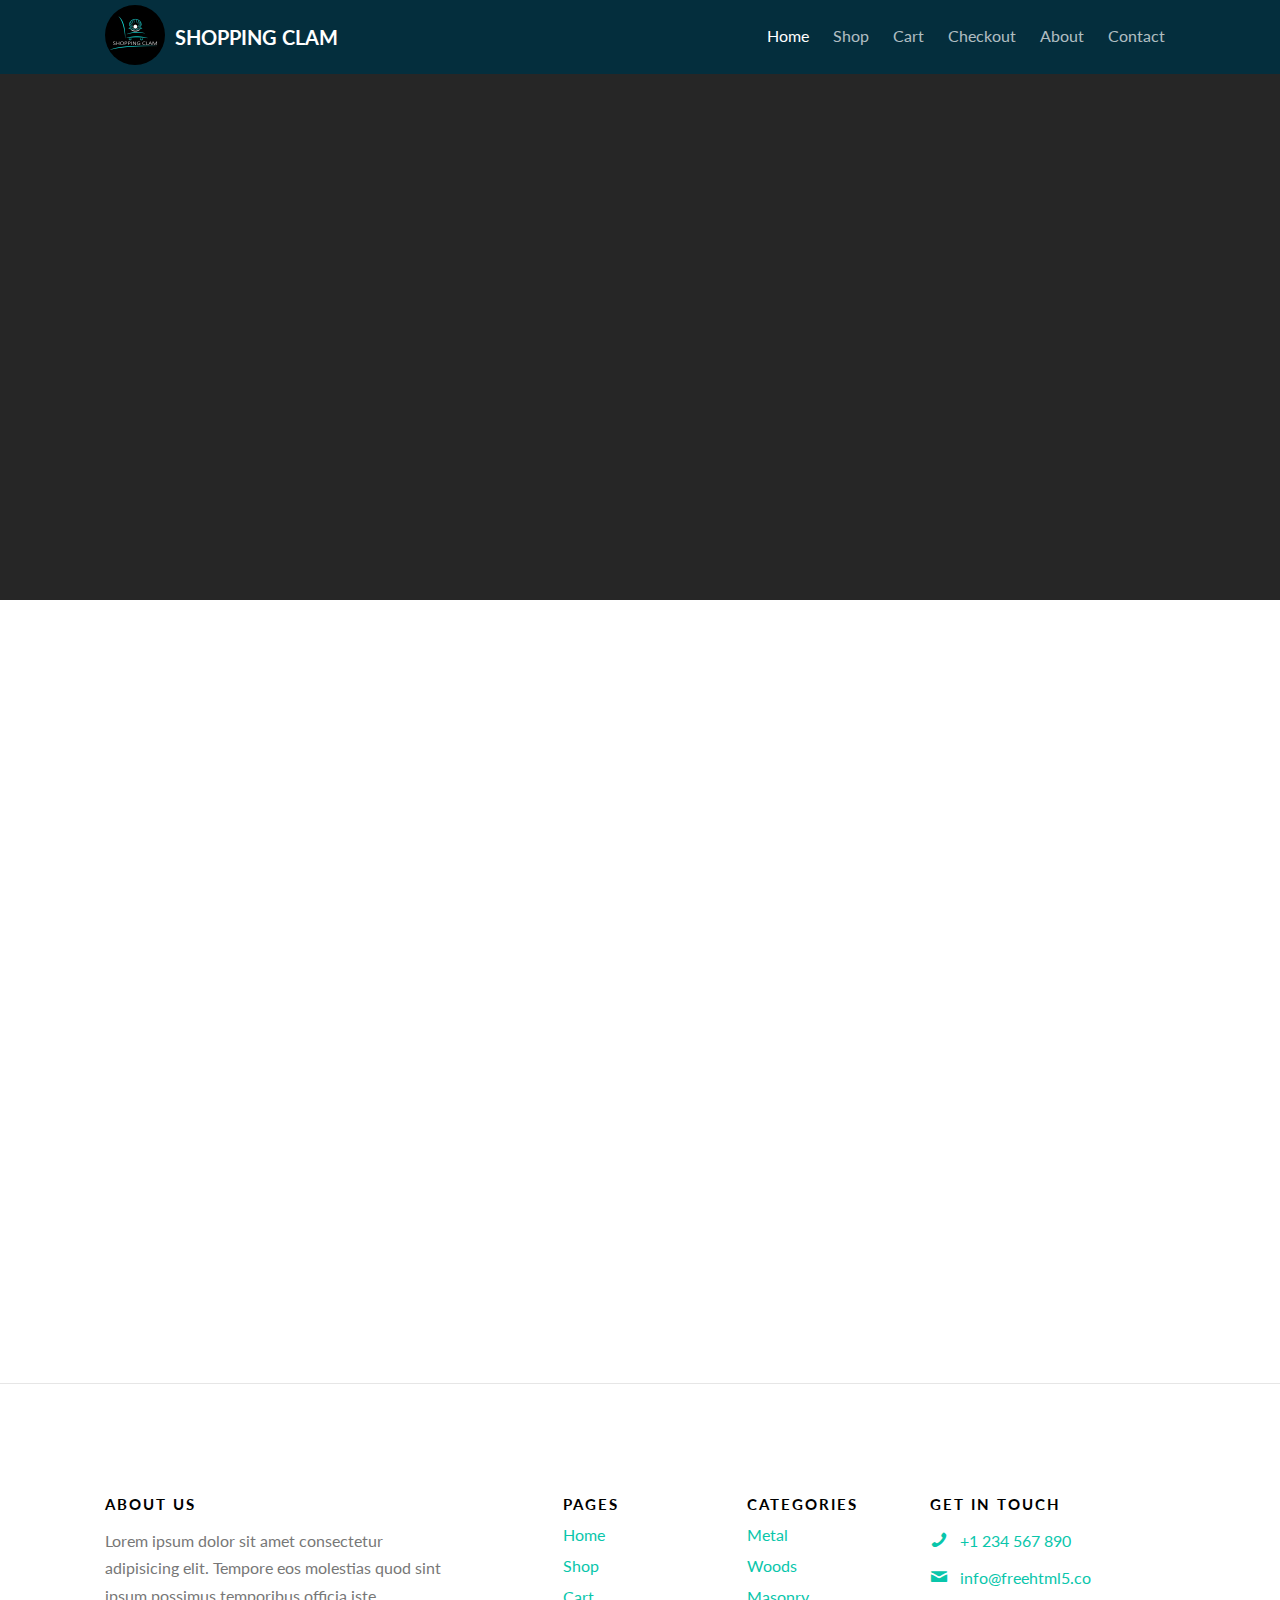
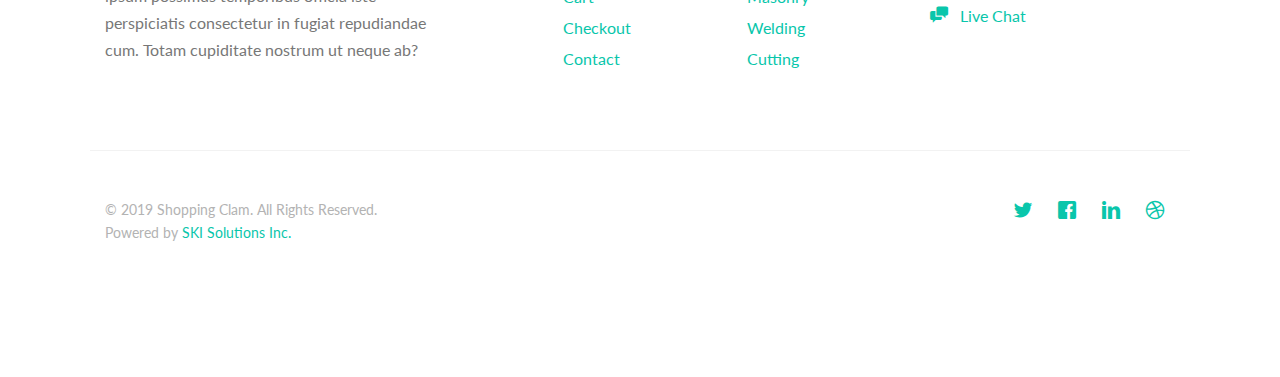
<file: contact.html>
<!DOCTYPE HTML>
<!--
	Traveler by freehtml5.co
	Twitter: http://twitter.com/fh5co
	URL: http://freehtml5.co
-->
<html>
	<head>
	<meta charset="utf-8">
	<meta http-equiv="X-UA-Compatible" content="IE=edge">
	<title>Shoping Clam</title>
	<meta name="viewport" content="width=device-width, initial-scale=1">
	<meta name="description" content="Free HTML5 Website Template by FreeHTML5.co" />
	<meta name="keywords" content="free website templates, free html5, free template, free bootstrap, free website template, html5, css3, mobile first, responsive" />
	<meta name="author" content="FreeHTML5.co" />

  	<!-- Facebook and Twitter integration -->
	<meta property="og:title" content=""/>
	<meta property="og:image" content=""/>
	<meta property="og:url" content=""/>
	<meta property="og:site_name" content=""/>
	<meta property="og:description" content=""/>
	<meta name="twitter:title" content="" />
	<meta name="twitter:image" content="" />
	<meta name="twitter:url" content="" />
	<meta name="twitter:card" content="" />

	<link href="https://fonts.googleapis.com/css?family=Lato:300,400,700" rel="stylesheet">
	
	<!-- Animate.css -->
	<link rel="stylesheet" href="css/animate.css">
	<!-- Icomoon Icon Fonts-->
	<link rel="stylesheet" href="css/icomoon.css">
	<!-- Themify Icons-->
	<link rel="stylesheet" href="css/themify-icons.css">
	<!-- Bootstrap  -->
	<link rel="stylesheet" href="css/bootstrap.css">

	<!-- Magnific Popup -->
	<link rel="stylesheet" href="css/magnific-popup.css">

	<!-- Magnific Popup -->
	<link rel="stylesheet" href="css/bootstrap-datepicker.min.css">

	<!-- Owl Carousel  -->
	<link rel="stylesheet" href="css/owl.carousel.min.css">
	<link rel="stylesheet" href="css/owl.theme.default.min.css">

	<!-- Theme style  -->
	<link rel="stylesheet" href="css/style.css">

	<!-- Modernizr JS -->
	<script src="js/modernizr-2.6.2.min.js"></script>
	<!-- FOR IE9 below -->
	<!--[if lt IE 9]>
	<script src="js/respond.min.js"></script>
	<![endif]-->

	<!-- custom style -->
	<link rel="stylesheet" href="css/custom-style.css">
	<link rel="icon" href="images/favicon.ico">
	</head>
	<body>
		
	<div class="gtco-loader"></div>
	
	<div id="page">

	
	<!-- <div class="page-inner"> -->
	<nav class="gtco-nav" role="navigation" style="/*position:fixed;*/background-color:rgb(4,46,61);">
		<div class="gtco-container">
			
			<div class="row">
				<div class="col-sm-4 col-xs-12">
					<div id="gtco-logo">
						<img src="images/logo.jpg" style="position:absolute;transform:translateY(-25%);width:6rem;border-radius:100%;">
						<a href="index.html" style="margin-left:6rem;">SHOPPING CLAM</a>
					</div>
				</div>
				<div class="col-xs-8 text-right menu-1">
					<ul>
						<li class="active"><a href="#">Home</a></li>
						<li class="has-dropdown">
							<a href="#">Shop</a>
							<ul class="dropdown">
								<!-- <li><a href="#">Metal Working</a></li>
								<li><a href="#">Wood Working</a></li>
								<li><a href="#">Masonry Works</a></li>
								<li><a href="#">12v Cordless Tools</a></li>
								<li><a href="#">18v Cordless Tools</a></li>
								<li><a href="#">Welding and Cutting</a></li>
								<li><a href="#">Painting and Finishing Tools</a></li>
								<li><a href="#">Safety and PPE</a></li>
								<li><a href="#">Fasa</a></li>
								<li><a href="#">Plumbing Tools</a></li>
								<li><a href="#">Toptul</a></li> -->
								<li><a href="#">Metal</a></li>
								<li><a href="#">Wood</a></li>
								<li><a href="#">Masonry</a></li>
								<li><a href="#">Cordless Tools</a></li>
								<li><a href="#">Welding</a></li>
								<li><a href="#">Cutting</a></li>
								<li><a href="#">Painting</a></li>
								<li><a href="#">Finishing Tools</a></li>
								<li><a href="#">Safety</a></li>
								<li><a href="#">Fasa</a></li>
								<li><a href="#">Plumbing</a></li>
								<li><a href="#">Toptul</a></li>
							</ul>
						</li>
						<li><a href="#">Cart</a></li>
						<li><a href="#">Checkout</a></li>
						<li><a href="#">About</a></li>
						<li><a href="#">Contact</a></li>
					</ul>	
				</div>
			</div>
			
		</div>
	</nav>
	
	<header id="gtco-header" class="gtco-cover gtco-cover-sm" role="banner" style="background-image: url('https://scontent.fmnl17-2.fna.fbcdn.net/v/t1.0-9/p960x960/75580213_148988319819397_5256373936840507392_o.jpg?_nc_cat=109&_nc_oc=AQmSGBAtzHarKld63EQIyWirEOIYEqilMandC2TYCb7MnLpa5ItvAlphSTwu41WHW34&_nc_ht=scontent.fmnl17-2.fna&oh=669d6af16fc711a5ed936d2a82077a6e&oe=5E54984E')">
		<div class="overlay"></div>
		<div class="gtco-container">
			<div class="row">
				<div class="col-md-12 col-md-offset-0 text-left">
					<div class="row row-mt-15em">

						<div class="col-md-7 mt-text animate-box" data-animate-effect="fadeInUp">
							<span class="intro-text-small">Don't be shy</span>
							<h1>Get In Touch</h1>	
						</div>
						
					</div>
					
				</div>
			</div>
		</div>
	</header>
	
	
	<div class="gtco-section border-bottom">
		<div class="gtco-container">
			<div class="row">
				<div class="col-md-12">
					<div class="col-md-6 animate-box">
					<h3>Get In Touch</h3>
					<form action="#">
						<div class="row form-group">
							<div class="col-md-12">
								<label class="sr-only" for="name">Name</label>
								<input type="text" id="name" class="form-control" placeholder="Your firstname">
							</div>
							
						</div>

						<div class="row form-group">
							<div class="col-md-12">
								<label class="sr-only" for="email">Email</label>
								<input type="text" id="email" class="form-control" placeholder="Your email address">
							</div>
						</div>

						<div class="row form-group">
							<div class="col-md-12">
								<label class="sr-only" for="subject">Subject</label>
								<input type="text" id="subject" class="form-control" placeholder="Your subject of this message">
							</div>
						</div>

						<div class="row form-group">
							<div class="col-md-12">
								<label class="sr-only" for="message">Message</label>
								<textarea name="message" id="message" cols="30" rows="10" class="form-control" placeholder="Write us something"></textarea>
							</div>
						</div>
						<div class="form-group">
							<input type="submit" value="Send Message" class="btn btn-primary">
						</div>

					</form>		
				</div>
				<div class="col-md-5 col-md-push-1 animate-box">
					
					<div class="gtco-contact-info">
						<h3>Contact Information</h3>
						<ul>
							<li class="address">198 West 21th Street, <br> Suite 721 New York NY 10016</li>
							<li class="phone"><a href="tel://1234567920">+ 1235 2355 98</a></li>
							<li class="email"><a href="mailto:info@yoursite.com">info@yoursite.com</a></li>
							<li class="url"><a href="https://freehtml5.co">FreeHTML5.co</a></li>
						</ul>
					</div>


				</div>
				</div>
			</div>
		</div>
	</div>

	<footer id="gtco-footer" role="contentinfo">
		<div class="gtco-container">
			<div class="row row-p	b-md">

				<div class="col-md-4">
					<div class="gtco-widget">
						<h3>About Us</h3>
						<p>Lorem ipsum dolor sit amet consectetur adipisicing elit. Tempore eos molestias quod sint ipsum possimus temporibus officia iste perspiciatis consectetur in fugiat repudiandae cum. Totam cupiditate nostrum ut neque ab?</p>
					</div>
				</div>

				<div class="col-md-2 col-md-push-1">
					<div class="gtco-widget">
						<h3>Pages</h3>
						<ul class="gtco-footer-links">
							<li><a href="#">Home</a></li>
							<li><a href="#">Shop</a></li>
							<li><a href="#">Cart</a></li>
							<li><a href="#">Checkout</a></li>
							<li><a href="#">Contact</a></li>
						</ul>
					</div>
				</div>

				<div class="col-md-2 col-md-push-1">
					<div class="gtco-widget">
						<h3>Categories</h3>
						<ul class="gtco-footer-links">
							<li><a href="#">Metal</a></li>
							<li><a href="#">Woods</a></li>
							<li><a href="#">Masonry</a></li>
							<li><a href="#">Welding</a></li>
							<li><a href="#">Cutting</a></li>
						</ul>
					</div>
				</div>

				<div class="col-md-3 col-md-push-1">
					<div class="gtco-widget">
						<h3>Get In Touch</h3>
						<ul class="gtco-quick-contact">
							<li><a href="#"><i class="icon-phone"></i> +1 234 567 890</a></li>
							<li><a href="#"><i class="icon-mail2"></i> info@freehtml5.co</a></li>
							<li><a href="#"><i class="icon-chat"></i> Live Chat</a></li>
						</ul>
					</div>
				</div>

			</div>

			<div class="row copyright">
				<div class="col-md-12">
					<p class="pull-left">
						<small class="block">&copy; 2019 Shopping Clam. All Rights Reserved.</small> 
						<small class="block">Powered by <a href="#" target="_blank">SKI Solutions Inc.</a></small>
					</p>
					<p class="pull-right">
						<ul class="gtco-social-icons pull-right">
							<li><a href="#"><i class="icon-twitter"></i></a></li>
							<li><a href="#"><i class="icon-facebook"></i></a></li>
							<li><a href="#"><i class="icon-linkedin"></i></a></li>
							<li><a href="#"><i class="icon-dribbble"></i></a></li>
						</ul>
					</p>
				</div>
			</div>

		</div>
	</footer>
	<!-- </div> -->

	</div>

	<div class="gototop js-top">
		<a href="#" class="js-gotop"><i class="icon-arrow-up"></i></a>
	</div>
	
	<!-- jQuery -->
	<script src="js/jquery.min.js"></script>
	<!-- jQuery Easing -->
	<script src="js/jquery.easing.1.3.js"></script>
	<!-- Bootstrap -->
	<script src="js/bootstrap.min.js"></script>
	<!-- Waypoints -->
	<script src="js/jquery.waypoints.min.js"></script>
	<!-- Carousel -->
	<script src="js/owl.carousel.min.js"></script>
	<!-- countTo -->
	<script src="js/jquery.countTo.js"></script>

	<!-- Stellar Parallax -->
	<script src="js/jquery.stellar.min.js"></script>

	<!-- Magnific Popup -->
	<script src="js/jquery.magnific-popup.min.js"></script>
	<script src="js/magnific-popup-options.js"></script>
	
	<!-- Datepicker -->
	<script src="js/bootstrap-datepicker.min.js"></script>
	

	<!-- Main -->
	<script src="js/main.js"></script>

	</body>
</html>
</file>
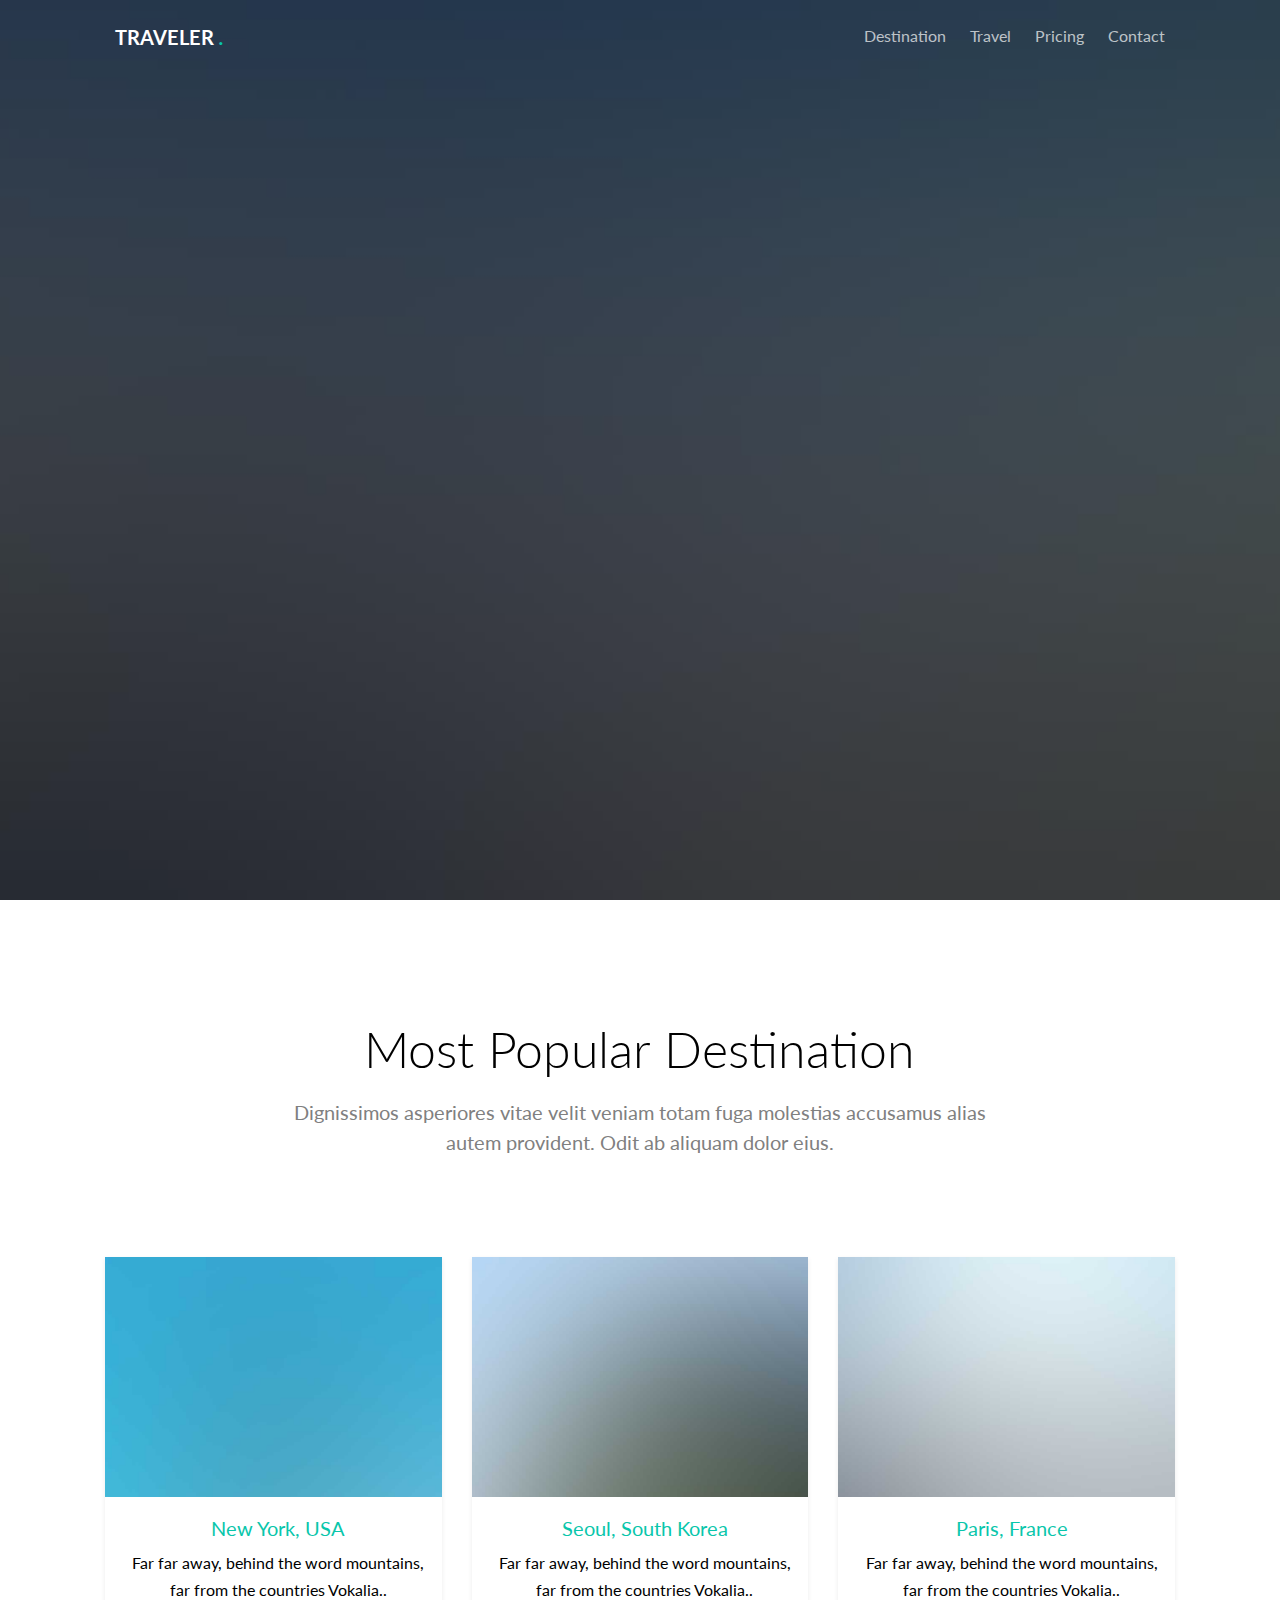
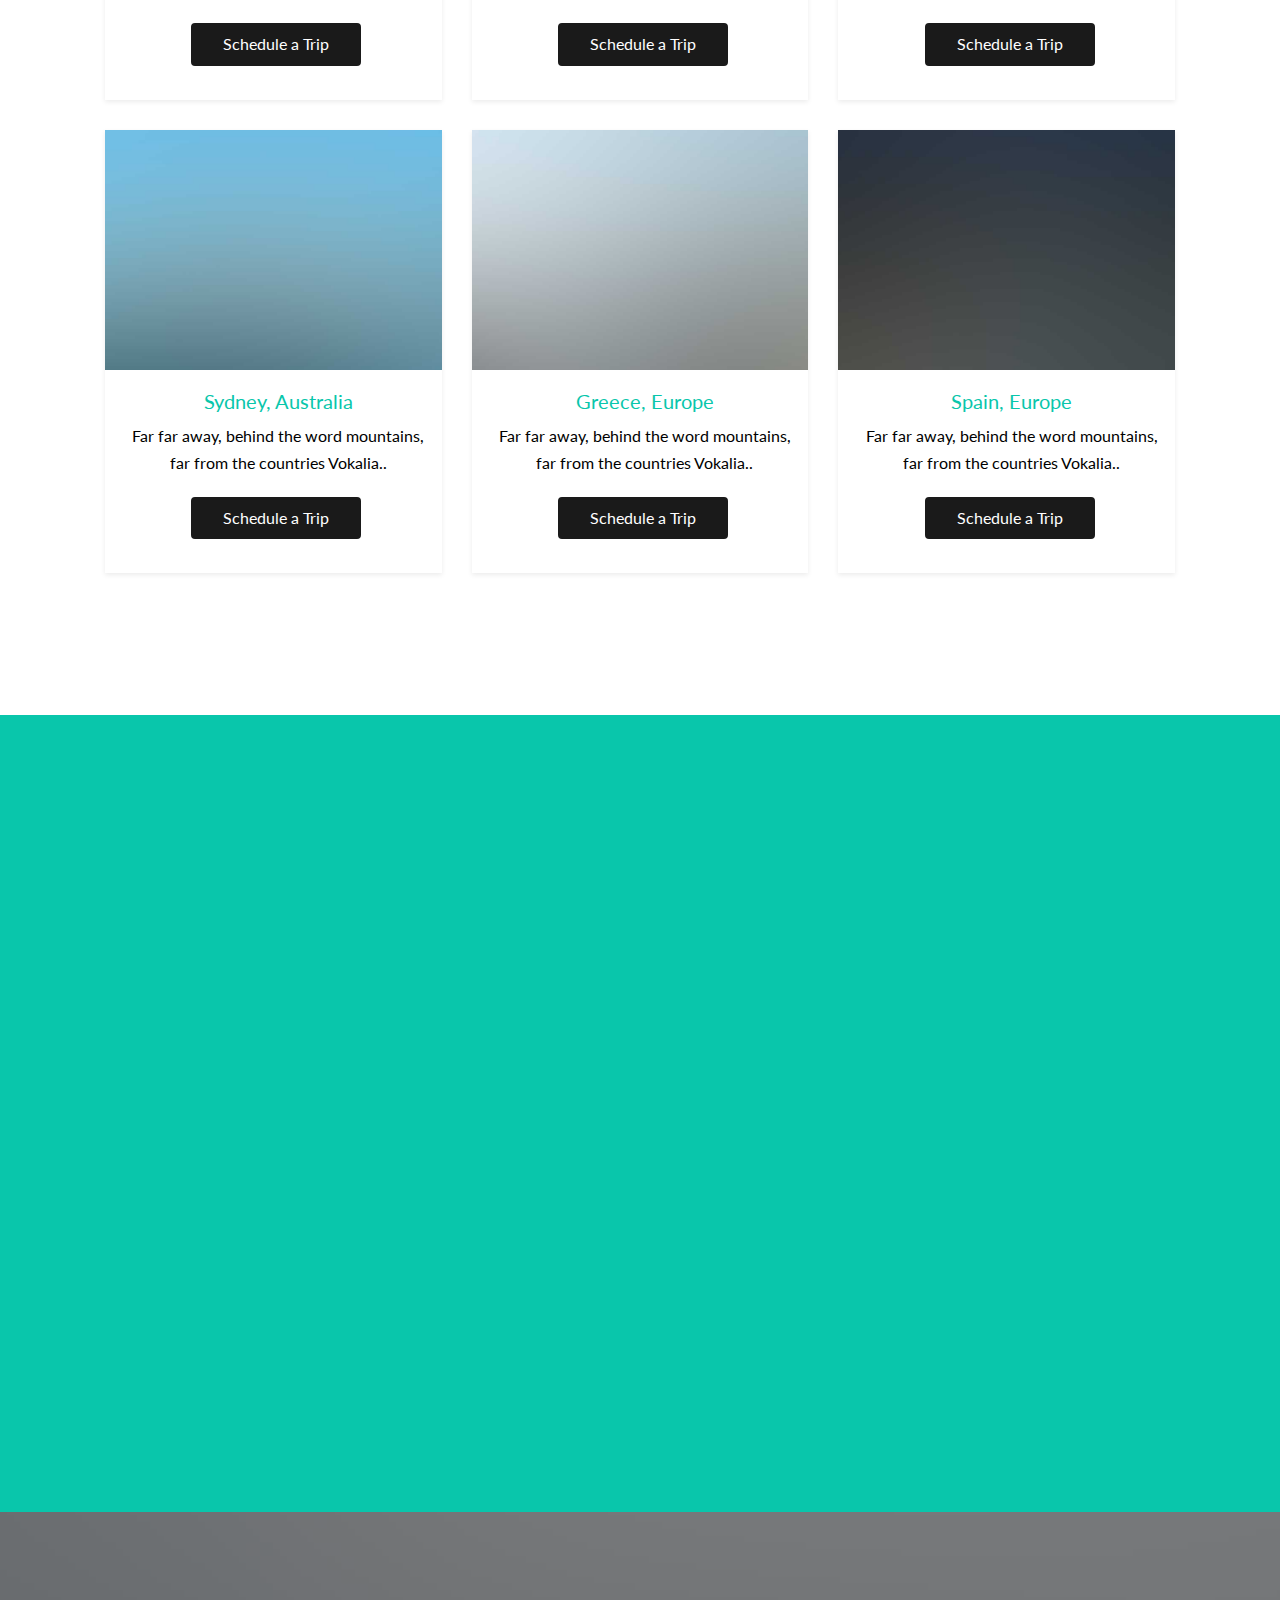
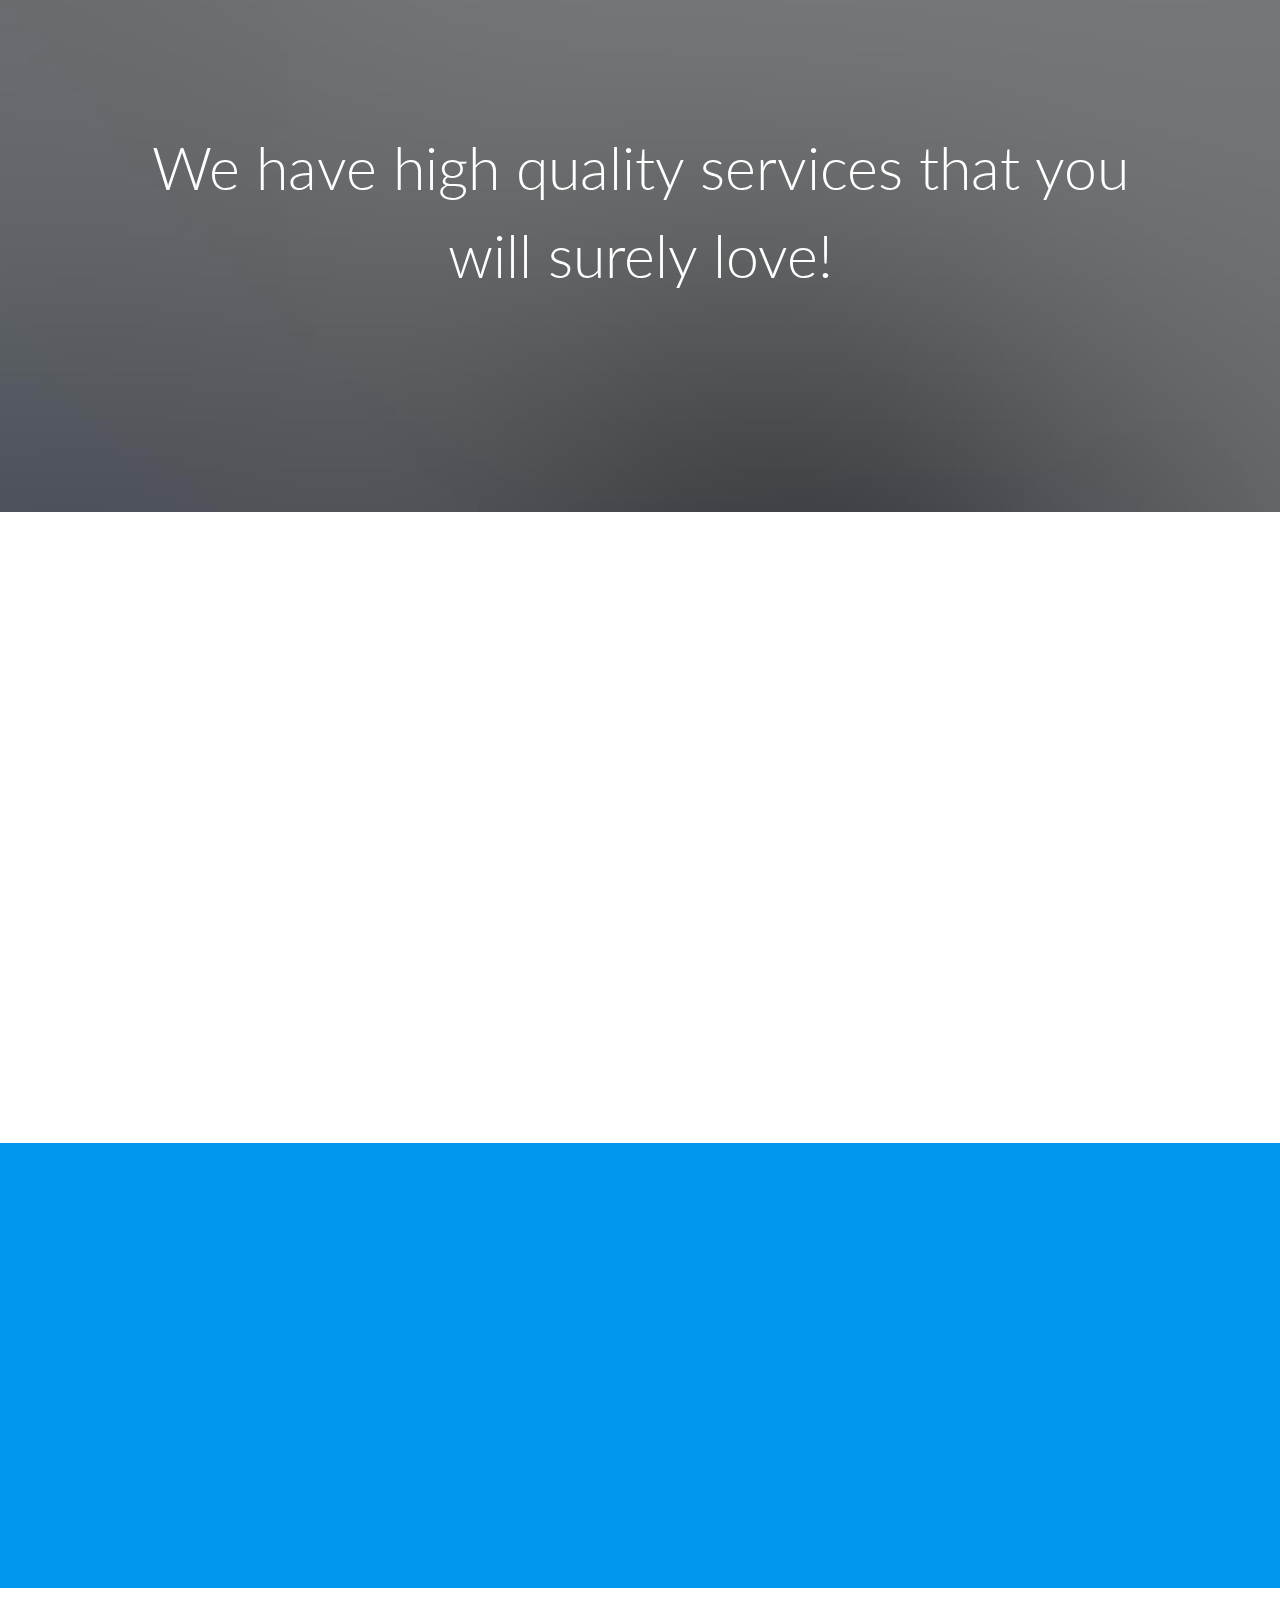
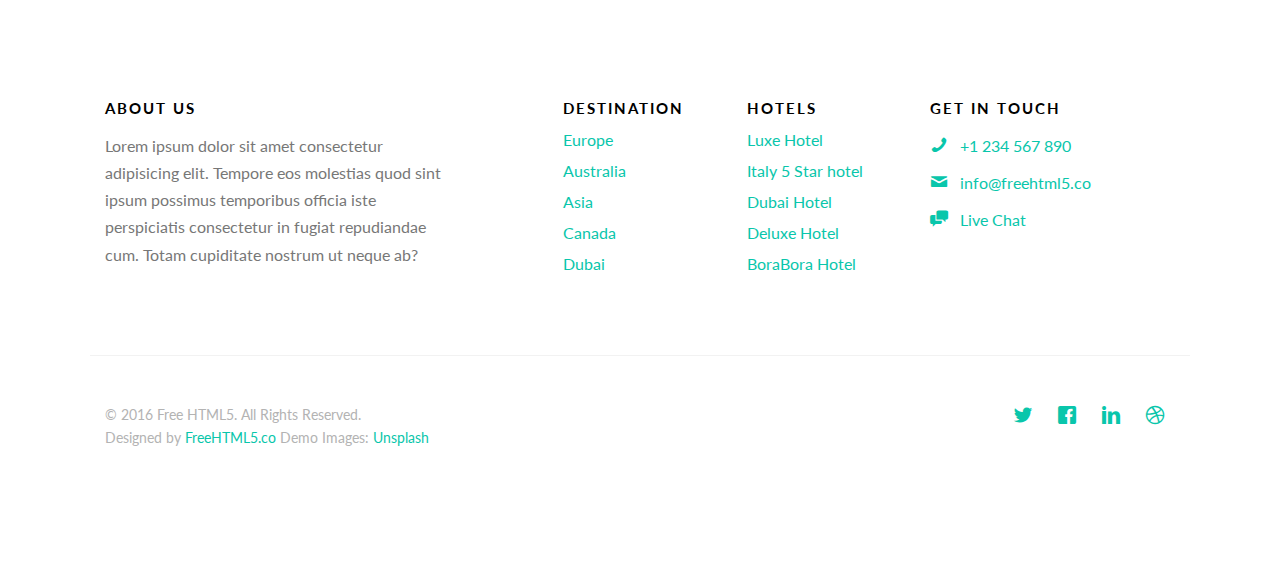
<file: index_old.html>
<!DOCTYPE HTML>
<!--
	Traveler by freehtml5.co
	Twitter: http://twitter.com/fh5co
	URL: http://freehtml5.co
-->
<html>
	<head>
	<meta charset="utf-8">
	<meta http-equiv="X-UA-Compatible" content="IE=edge">
	<title>Traveler &mdash; Free Website Template, Free HTML5 Template by FreeHTML5.co</title>
	<meta name="viewport" content="width=device-width, initial-scale=1">
	<meta name="description" content="Free HTML5 Website Template by FreeHTML5.co" />
	<meta name="keywords" content="free website templates, free html5, free template, free bootstrap, free website template, html5, css3, mobile first, responsive" />
	<meta name="author" content="FreeHTML5.co" />

  	<!-- Facebook and Twitter integration -->
	<meta property="og:title" content=""/>
	<meta property="og:image" content=""/>
	<meta property="og:url" content=""/>
	<meta property="og:site_name" content=""/>
	<meta property="og:description" content=""/>
	<meta name="twitter:title" content="" />
	<meta name="twitter:image" content="" />
	<meta name="twitter:url" content="" />
	<meta name="twitter:card" content="" />

	<link href="https://fonts.googleapis.com/css?family=Lato:300,400,700" rel="stylesheet">
	
	<!-- Animate.css -->
	<link rel="stylesheet" href="css/animate.css">
	<!-- Icomoon Icon Fonts-->
	<link rel="stylesheet" href="css/icomoon.css">
	<!-- Themify Icons-->
	<link rel="stylesheet" href="css/themify-icons.css">
	<!-- Bootstrap  -->
	<link rel="stylesheet" href="css/bootstrap.css">

	<!-- Magnific Popup -->
	<link rel="stylesheet" href="css/magnific-popup.css">

	<!-- Magnific Popup -->
	<link rel="stylesheet" href="css/bootstrap-datepicker.min.css">

	<!-- Owl Carousel  -->
	<link rel="stylesheet" href="css/owl.carousel.min.css">
	<link rel="stylesheet" href="css/owl.theme.default.min.css">

	<!-- Theme style  -->
	<link rel="stylesheet" href="css/style.css">

	<!-- Modernizr JS -->
	<script src="js/modernizr-2.6.2.min.js"></script>
	<!-- FOR IE9 below -->
	<!--[if lt IE 9]>
	<script src="js/respond.min.js"></script>
	<![endif]-->

	</head>
	<body>
		
	<div class="gtco-loader"></div>
	
	<div id="page">

	
	<!-- <div class="page-inner"> -->
	<nav class="gtco-nav" role="navigation">
		<div class="gtco-container">
			
			<div class="row">
				<div class="col-sm-4 col-xs-12">
					<div id="gtco-logo"><a href="index.html">Traveler <em>.</em></a></div>
				</div>
				<div class="col-xs-8 text-right menu-1">
					<ul>
						<li><a href="destination.html">Destination</a></li>
						<li class="has-dropdown">
							<a href="#">Travel</a>
							<ul class="dropdown">
								<li><a href="#">Europe</a></li>
								<li><a href="#">Asia</a></li>
								<li><a href="#">America</a></li>
								<li><a href="#">Canada</a></li>
							</ul>
						</li>
						<li><a href="pricing.html">Pricing</a></li>
						<li><a href="contact.html">Contact</a></li>
					</ul>	
				</div>
			</div>
			
		</div>
	</nav>
	
	<header id="gtco-header" class="gtco-cover gtco-cover-md" role="banner" style="background-image: url(images/img_bg_2.jpg)">
		<div class="overlay"></div>
		<div class="gtco-container">
			<div class="row">
				<div class="col-md-12 col-md-offset-0 text-left">
					

					<div class="row row-mt-15em">
						<div class="col-md-7 mt-text animate-box" data-animate-effect="fadeInUp">
							<h1>Planing Trip To Anywhere in The World?</h1>	
						</div>
						<div class="col-md-4 col-md-push-1 animate-box" data-animate-effect="fadeInRight">
							<div class="form-wrap">
								<div class="tab">
									
									<div class="tab-content">
										<div class="tab-content-inner active" data-content="signup">
											<h3>Book Your Trip</h3>
											<form action="#">
												<div class="row form-group">
													<div class="col-md-12">
														<label for="fullname">Your Name</label>
														<input type="text" id="fullname" class="form-control">
													</div>
												</div>
												<div class="row form-group">
													<div class="col-md-12">
														<label for="activities">Activities</label>
														<select name="#" id="activities" class="form-control">
															<option value="">Activities</option>
															<option value="">Hiking</option>
															<option value="">Caving</option>
															<option value="">Swimming</option>
														</select>
													</div>
												</div>
												<div class="row form-group">
													<div class="col-md-12">
														<label for="destination">Destination</label>
														<select name="#" id="destination" class="form-control">
															<option value="">Philippines</option>
															<option value="">USA</option>
															<option value="">Australia</option>
															<option value="">Singapore</option>
														</select>
													</div>
												</div>
												
												<div class="row form-group">
													<div class="col-md-12">
														<label for="date-start">Date Travel</label>
														<input type="text" id="date-start" class="form-control">
													</div>
												</div>

												<div class="row form-group">
													<div class="col-md-12">
														<input type="submit" class="btn btn-primary btn-block" value="Submit">
													</div>
												</div>
											</form>	
										</div>

										
									</div>
								</div>
							</div>
						</div>
					</div>
							
					
				</div>
			</div>
		</div>
	</header>
	
	<div class="gtco-section">
		<div class="gtco-container">
			<div class="row">
				<div class="col-md-8 col-md-offset-2 text-center gtco-heading">
					<h2>Most Popular Destination</h2>
					<p>Dignissimos asperiores vitae velit veniam totam fuga molestias accusamus alias autem provident. Odit ab aliquam dolor eius.</p>
				</div>
			</div>
			<div class="row">

				<div class="col-lg-4 col-md-4 col-sm-6">
					<a href="images/img_1.jpg" class="fh5co-card-item image-popup">
						<figure>
							<div class="overlay"><i class="ti-plus"></i></div>
							<img src="images/img_1.jpg" alt="Image" class="img-responsive">
						</figure>
						<div class="fh5co-text">
							<h2>New York, USA</h2>
							<p>Far far away, behind the word mountains, far from the countries Vokalia..</p>
							<p><span class="btn btn-primary">Schedule a Trip</span></p>
						</div>
					</a>
				</div>
				<div class="col-lg-4 col-md-4 col-sm-6">
					<a href="images/img_2.jpg" class="fh5co-card-item image-popup">
						<figure>
							<div class="overlay"><i class="ti-plus"></i></div>
							<img src="images/img_2.jpg" alt="Image" class="img-responsive">
						</figure>
						<div class="fh5co-text">
							<h2>Seoul, South Korea</h2>
							<p>Far far away, behind the word mountains, far from the countries Vokalia..</p>
							<p><span class="btn btn-primary">Schedule a Trip</span></p>
						</div>
					</a>
				</div>
				<div class="col-lg-4 col-md-4 col-sm-6">
					<a href="images/img_3.jpg" class="fh5co-card-item image-popup">
						<figure>
							<div class="overlay"><i class="ti-plus"></i></div>
							<img src="images/img_3.jpg" alt="Image" class="img-responsive">
						</figure>
						<div class="fh5co-text">
							<h2>Paris, France</h2>
							<p>Far far away, behind the word mountains, far from the countries Vokalia..</p>
							<p><span class="btn btn-primary">Schedule a Trip</span></p>
						</div>
					</a>
				</div>


				<div class="col-lg-4 col-md-4 col-sm-6">
					<a href="images/img_4.jpg" class="fh5co-card-item image-popup">
						<figure>
							<div class="overlay"><i class="ti-plus"></i></div>
							<img src="images/img_4.jpg" alt="Image" class="img-responsive">
						</figure>
						<div class="fh5co-text">
							<h2>Sydney, Australia</h2>
							<p>Far far away, behind the word mountains, far from the countries Vokalia..</p>
							<p><span class="btn btn-primary">Schedule a Trip</span></p>
						</div>
					</a>
				</div>

				<div class="col-lg-4 col-md-4 col-sm-6">
					<a href="images/img_5.jpg" class="fh5co-card-item image-popup">
						<figure>
							<div class="overlay"><i class="ti-plus"></i></div>
							<img src="images/img_5.jpg" alt="Image" class="img-responsive">
						</figure>
						<div class="fh5co-text">
							<h2>Greece, Europe</h2>
							<p>Far far away, behind the word mountains, far from the countries Vokalia..</p>
							<p><span class="btn btn-primary">Schedule a Trip</span></p>
						</div>
					</a>
				</div>

				<div class="col-lg-4 col-md-4 col-sm-6">
					<a href="images/img_6.jpg" class="fh5co-card-item image-popup">
						<figure>
							<div class="overlay"><i class="ti-plus"></i></div>
							<img src="images/img_6.jpg" alt="Image" class="img-responsive">
						</figure>
						<div class="fh5co-text">
							<h2>Spain, Europe</h2>
							<p>Far far away, behind the word mountains, far from the countries Vokalia..</p>
							<p><span class="btn btn-primary">Schedule a Trip</span></p>
						</div>
					</a>
				</div>

			</div>
		</div>
	</div>
	
	<div id="gtco-features">
		<div class="gtco-container">
			<div class="row">
				<div class="col-md-8 col-md-offset-2 text-center gtco-heading animate-box">
					<h2>How It Works</h2>
					<p>Dignissimos asperiores vitae velit veniam totam fuga molestias accusamus alias autem provident. Odit ab aliquam dolor eius.</p>
				</div>
			</div>
			<div class="row">
				<div class="col-md-4 col-sm-6">
					<div class="feature-center animate-box" data-animate-effect="fadeIn">
						<span class="icon">
							<i>1</i>
						</span>
						<h3>Lorem ipsum dolor sit amet</h3>
						<p>Dignissimos asperiores vitae velit veniam totam fuga molestias accusamus alias autem provident. Odit ab aliquam dolor eius.</p>
					</div>
				</div>
				<div class="col-md-4 col-sm-6">
					<div class="feature-center animate-box" data-animate-effect="fadeIn">
						<span class="icon">
							<i>2</i>
						</span>
						<h3>Consectetur adipisicing elit</h3>
						<p>Dignissimos asperiores vitae velit veniam totam fuga molestias accusamus alias autem provident. Odit ab aliquam dolor eius.</p>
					</div>
				</div>
				<div class="col-md-4 col-sm-6">
					<div class="feature-center animate-box" data-animate-effect="fadeIn">
						<span class="icon">
							<i>3</i>
						</span>
						<h3>Dignissimos asperiores vitae</h3>
						<p>Dignissimos asperiores vitae velit veniam totam fuga molestias accusamus alias autem provident. Odit ab aliquam dolor eius.</p>
					</div>
				</div>
				

			</div>
		</div>
	</div>


	<div class="gtco-cover gtco-cover-sm" style="background-image: url(images/img_bg_1.jpg)"  data-stellar-background-ratio="0.5">
		<div class="overlay"></div>
		<div class="gtco-container text-center">
			<div class="display-t">
				<div class="display-tc">
					<h1>We have high quality services that you will surely love!</h1>
				</div>	
			</div>
		</div>
	</div>

	<div id="gtco-counter" class="gtco-section">
		<div class="gtco-container">

			<div class="row">
				<div class="col-md-8 col-md-offset-2 text-center gtco-heading animate-box">
					<h2>Our Success</h2>
					<p>Dignissimos asperiores vitae velit veniam totam fuga molestias accusamus alias autem provident. Odit ab aliquam dolor eius.</p>
				</div>
			</div>

			<div class="row">
				
				<div class="col-md-3 col-sm-6 animate-box" data-animate-effect="fadeInUp">
					<div class="feature-center">
						<span class="counter js-counter" data-from="0" data-to="196" data-speed="5000" data-refresh-interval="50">1</span>
						<span class="counter-label">Destination</span>

					</div>
				</div>
				<div class="col-md-3 col-sm-6 animate-box" data-animate-effect="fadeInUp">
					<div class="feature-center">
						<span class="counter js-counter" data-from="0" data-to="97" data-speed="5000" data-refresh-interval="50">1</span>
						<span class="counter-label">Hotels</span>
					</div>
				</div>
				<div class="col-md-3 col-sm-6 animate-box" data-animate-effect="fadeInUp">
					<div class="feature-center">
						<span class="counter js-counter" data-from="0" data-to="12402" data-speed="5000" data-refresh-interval="50">1</span>
						<span class="counter-label">Travelers</span>
					</div>
				</div>
				<div class="col-md-3 col-sm-6 animate-box" data-animate-effect="fadeInUp">
					<div class="feature-center">
						<span class="counter js-counter" data-from="0" data-to="12202" data-speed="5000" data-refresh-interval="50">1</span>
						<span class="counter-label">Happy Customer</span>

					</div>
				</div>
					
			</div>
		</div>
	</div>

	

	<div id="gtco-subscribe">
		<div class="gtco-container">
			<div class="row animate-box">
				<div class="col-md-8 col-md-offset-2 text-center gtco-heading">
					<h2>Subscribe</h2>
					<p>Be the first to know about the new templates.</p>
				</div>
			</div>
			<div class="row animate-box">
				<div class="col-md-8 col-md-offset-2">
					<form class="form-inline">
						<div class="col-md-6 col-sm-6">
							<div class="form-group">
								<label for="email" class="sr-only">Email</label>
								<input type="email" class="form-control" id="email" placeholder="Your Email">
							</div>
						</div>
						<div class="col-md-6 col-sm-6">
							<button type="submit" class="btn btn-default btn-block">Subscribe</button>
						</div>
					</form>
				</div>
			</div>
		</div>
	</div>

	<footer id="gtco-footer" role="contentinfo">
		<div class="gtco-container">
			<div class="row row-p	b-md">

				<div class="col-md-4">
					<div class="gtco-widget">
						<h3>About Us</h3>
						<p>Lorem ipsum dolor sit amet consectetur adipisicing elit. Tempore eos molestias quod sint ipsum possimus temporibus officia iste perspiciatis consectetur in fugiat repudiandae cum. Totam cupiditate nostrum ut neque ab?</p>
					</div>
				</div>

				<div class="col-md-2 col-md-push-1">
					<div class="gtco-widget">
						<h3>Destination</h3>
						<ul class="gtco-footer-links">
							<li><a href="#">Europe</a></li>
							<li><a href="#">Australia</a></li>
							<li><a href="#">Asia</a></li>
							<li><a href="#">Canada</a></li>
							<li><a href="#">Dubai</a></li>
						</ul>
					</div>
				</div>

				<div class="col-md-2 col-md-push-1">
					<div class="gtco-widget">
						<h3>Hotels</h3>
						<ul class="gtco-footer-links">
							<li><a href="#">Luxe Hotel</a></li>
							<li><a href="#">Italy 5 Star hotel</a></li>
							<li><a href="#">Dubai Hotel</a></li>
							<li><a href="#">Deluxe Hotel</a></li>
							<li><a href="#">BoraBora Hotel</a></li>
						</ul>
					</div>
				</div>

				<div class="col-md-3 col-md-push-1">
					<div class="gtco-widget">
						<h3>Get In Touch</h3>
						<ul class="gtco-quick-contact">
							<li><a href="#"><i class="icon-phone"></i> +1 234 567 890</a></li>
							<li><a href="#"><i class="icon-mail2"></i> info@freehtml5.co</a></li>
							<li><a href="#"><i class="icon-chat"></i> Live Chat</a></li>
						</ul>
					</div>
				</div>

			</div>

			<div class="row copyright">
				<div class="col-md-12">
					<p class="pull-left">
						<small class="block">&copy; 2016 Free HTML5. All Rights Reserved.</small> 
						<small class="block">Designed by <a href="https://freehtml5.co/" target="_blank">FreeHTML5.co</a> Demo Images: <a href="http://unsplash.com/" target="_blank">Unsplash</a></small>
					</p>
					<p class="pull-right">
						<ul class="gtco-social-icons pull-right">
							<li><a href="#"><i class="icon-twitter"></i></a></li>
							<li><a href="#"><i class="icon-facebook"></i></a></li>
							<li><a href="#"><i class="icon-linkedin"></i></a></li>
							<li><a href="#"><i class="icon-dribbble"></i></a></li>
						</ul>
					</p>
				</div>
			</div>

		</div>
	</footer>
	<!-- </div> -->

	</div>

	<div class="gototop js-top">
		<a href="#" class="js-gotop"><i class="icon-arrow-up"></i></a>
	</div>
	
	<!-- jQuery -->
	<script src="js/jquery.min.js"></script>
	<!-- jQuery Easing -->
	<script src="js/jquery.easing.1.3.js"></script>
	<!-- Bootstrap -->
	<script src="js/bootstrap.min.js"></script>
	<!-- Waypoints -->
	<script src="js/jquery.waypoints.min.js"></script>
	<!-- Carousel -->
	<script src="js/owl.carousel.min.js"></script>
	<!-- countTo -->
	<script src="js/jquery.countTo.js"></script>

	<!-- Stellar Parallax -->
	<script src="js/jquery.stellar.min.js"></script>

	<!-- Magnific Popup -->
	<script src="js/jquery.magnific-popup.min.js"></script>
	<script src="js/magnific-popup-options.js"></script>
	
	<!-- Datepicker -->
	<script src="js/bootstrap-datepicker.min.js"></script>
	

	<!-- Main -->
	<script src="js/main.js"></script>

	</body>
</html>
</file>
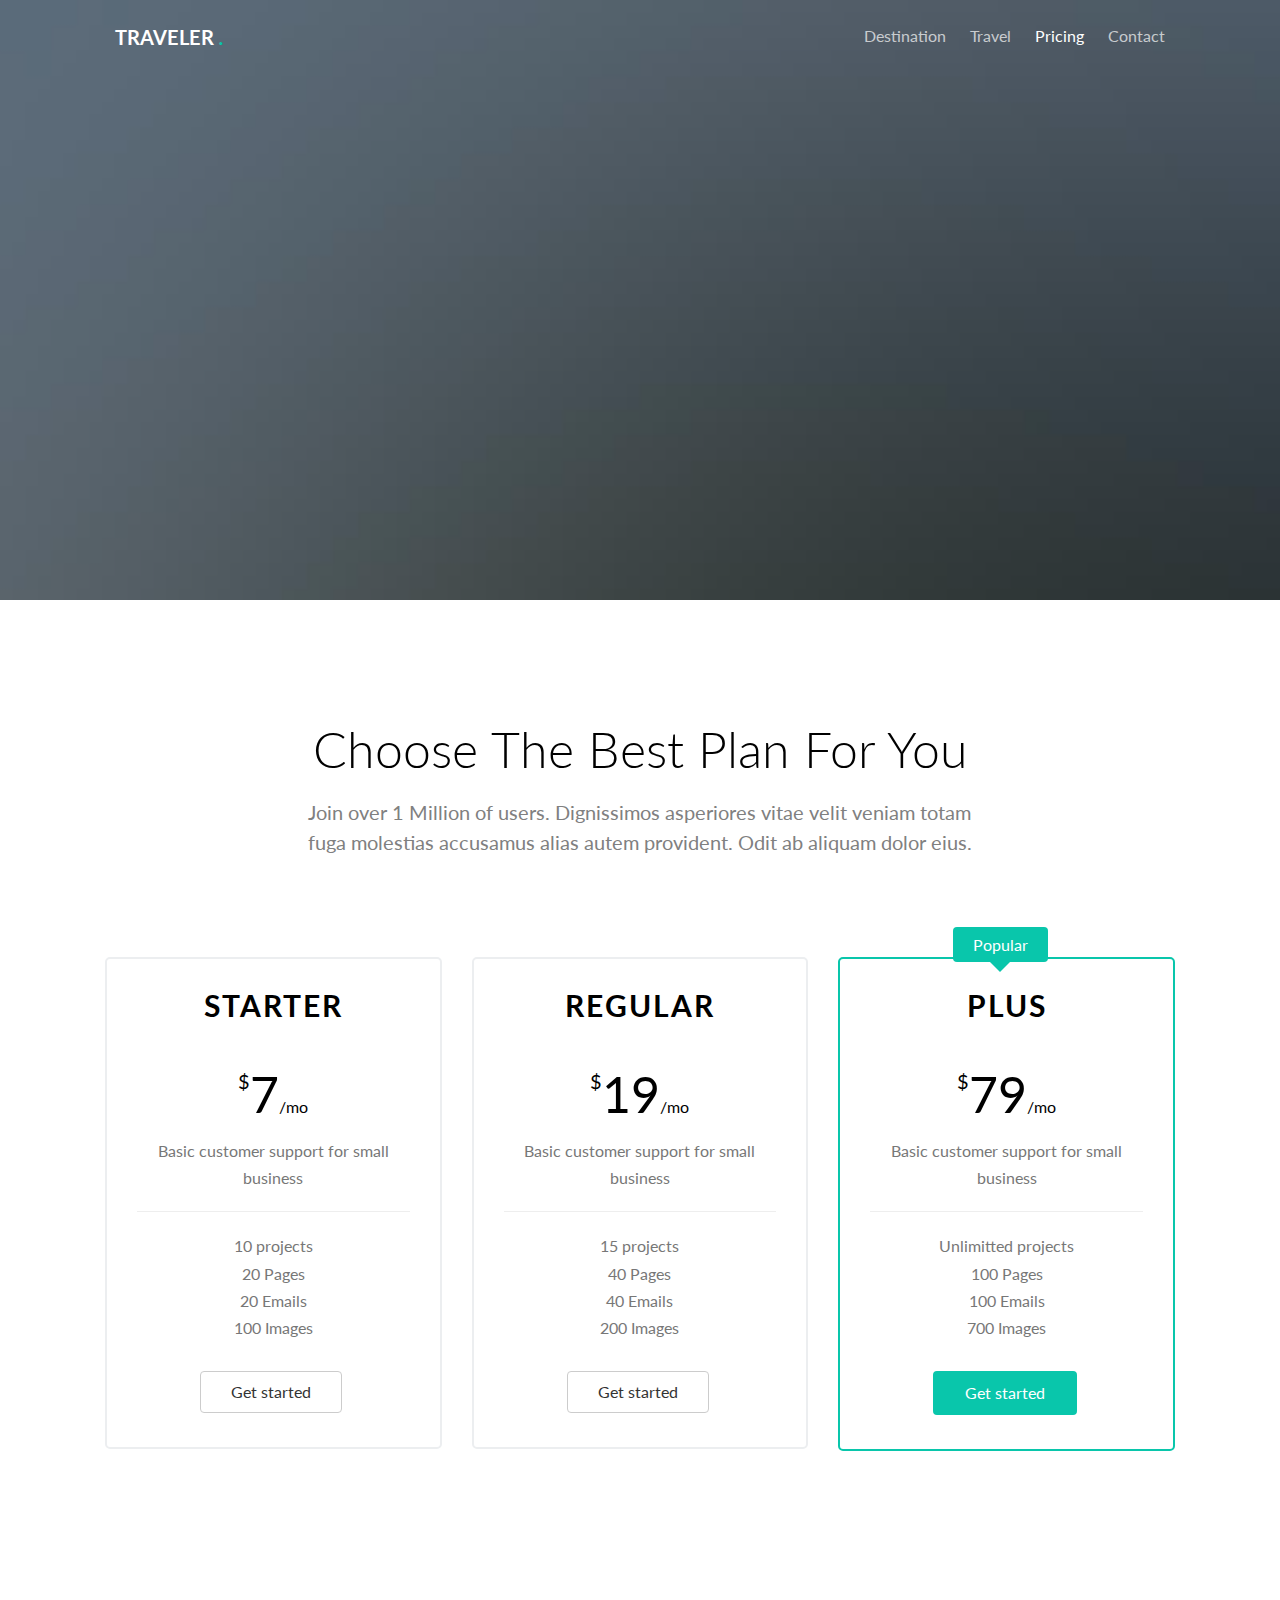
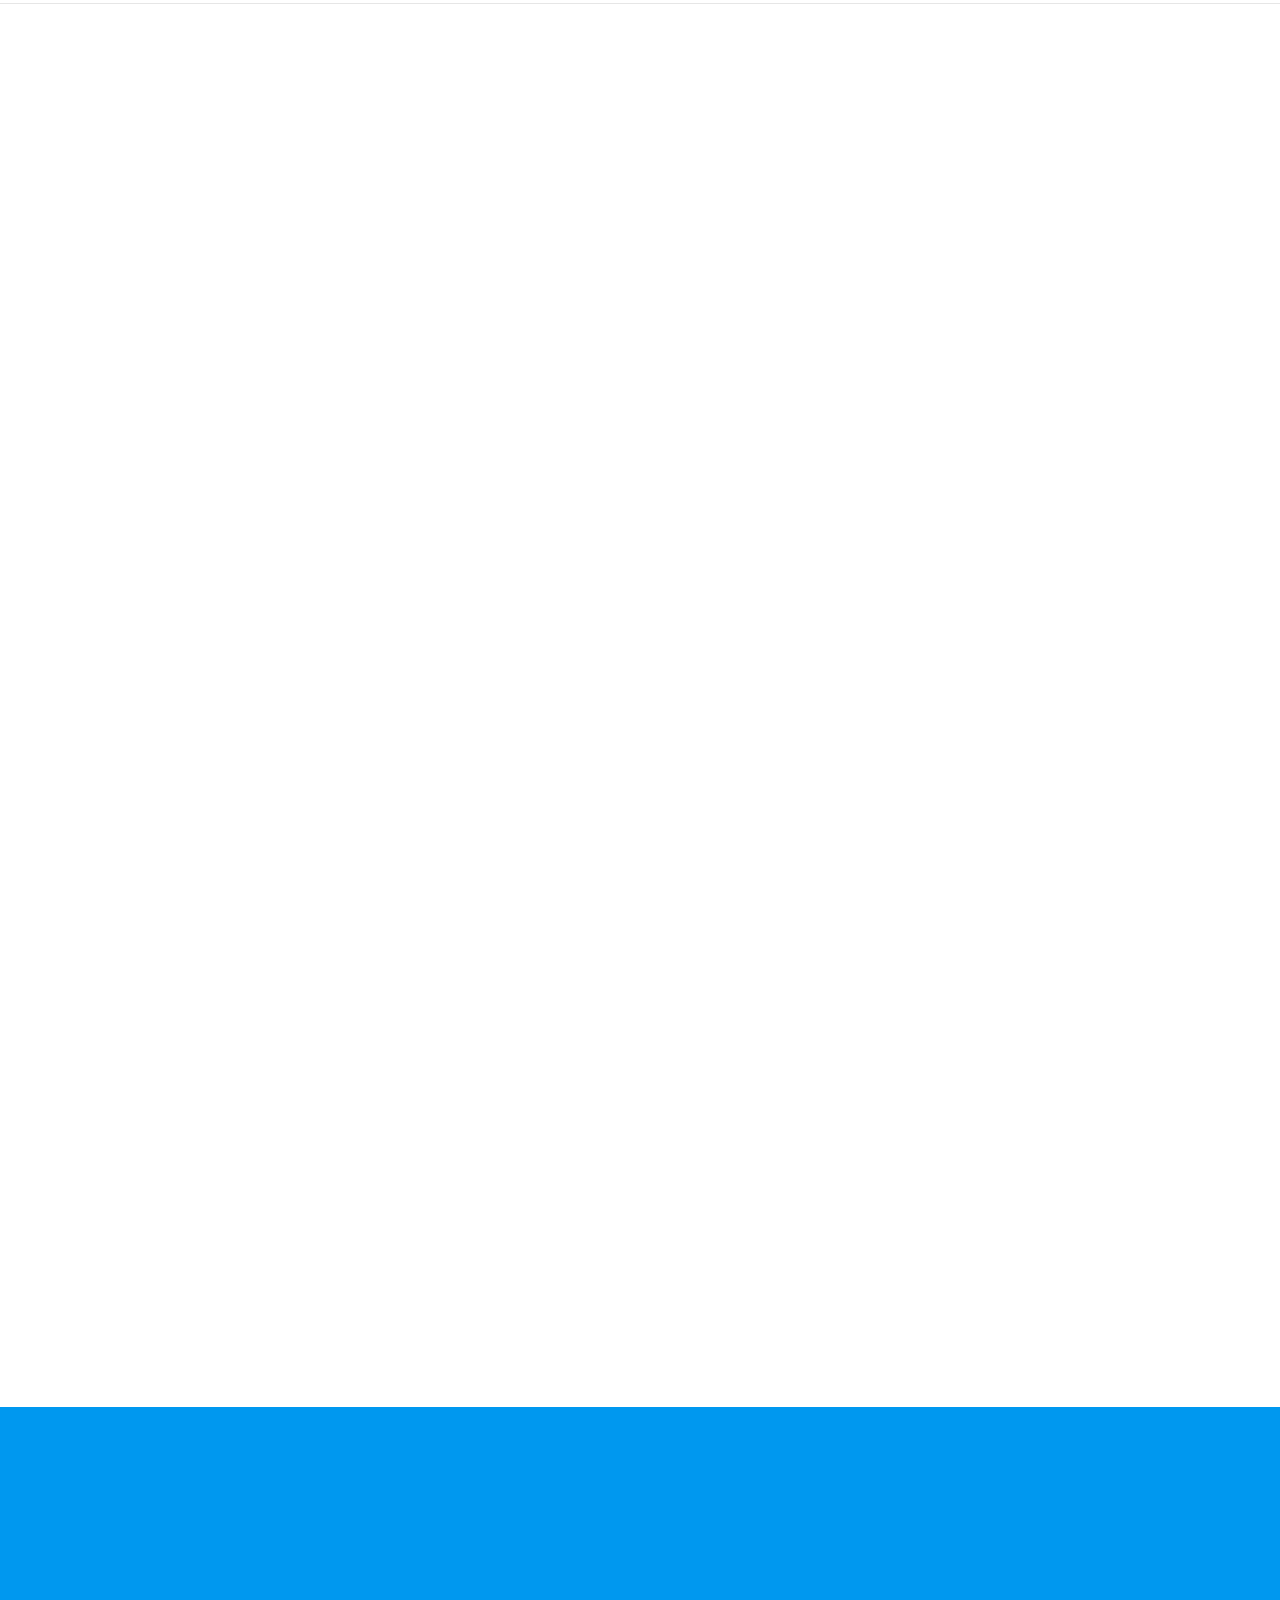
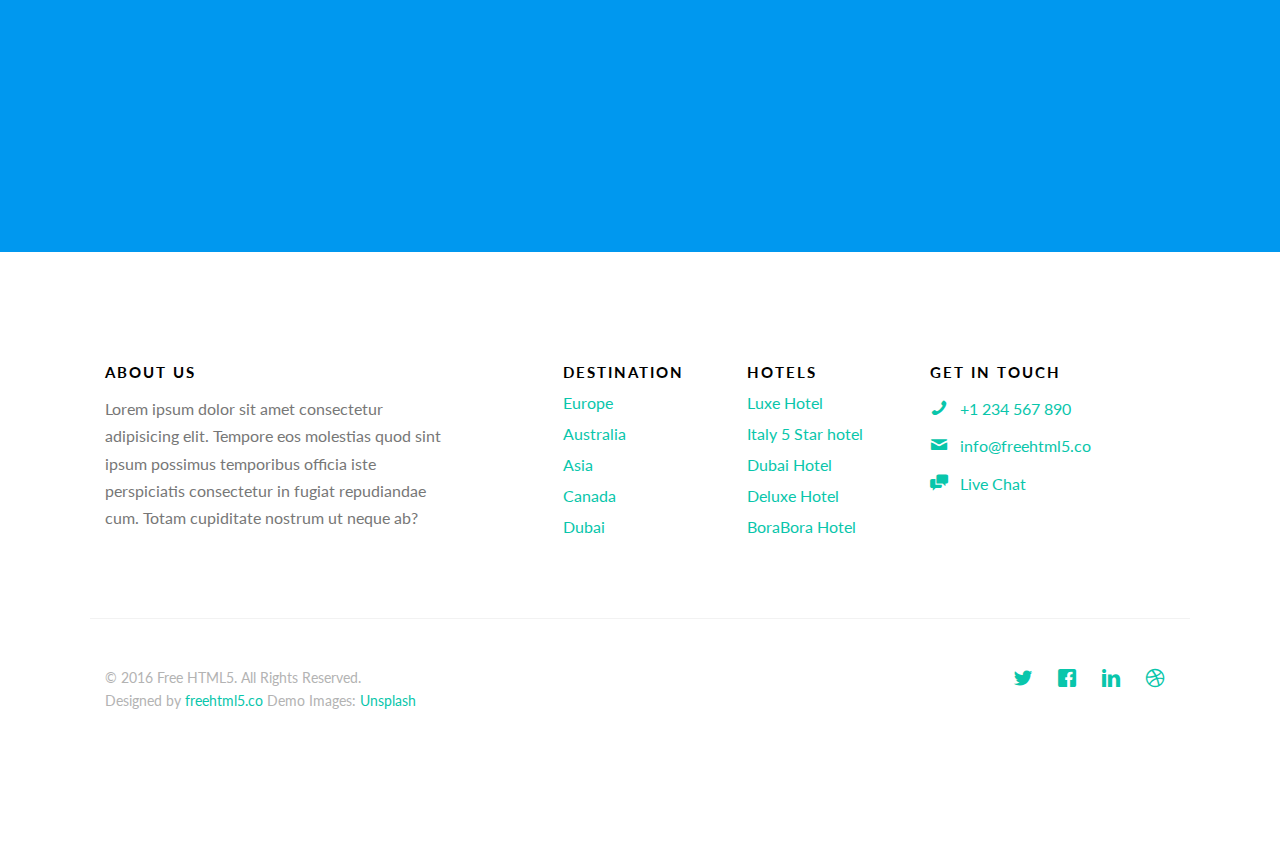
<file: pricing.html>
<!DOCTYPE HTML>
<!--
	Traveler by freehtml5.co
	Twitter: http://twitter.com/fh5co
	URL: http://freehtml5.co
-->
<html>
	<head>
	<meta charset="utf-8">
	<meta http-equiv="X-UA-Compatible" content="IE=edge">
	<title>Traveler &mdash; Free Website Template, Free HTML5 Template by FreeHTML5.co</title>
	<meta name="viewport" content="width=device-width, initial-scale=1">
	<meta name="description" content="Free HTML5 Website Template by FreeHTML5.co" />
	<meta name="keywords" content="free website templates, free html5, free template, free bootstrap, free website template, html5, css3, mobile first, responsive" />
	<meta name="author" content="FreeHTML5.co" />

  	<!-- Facebook and Twitter integration -->
	<meta property="og:title" content=""/>
	<meta property="og:image" content=""/>
	<meta property="og:url" content=""/>
	<meta property="og:site_name" content=""/>
	<meta property="og:description" content=""/>
	<meta name="twitter:title" content="" />
	<meta name="twitter:image" content="" />
	<meta name="twitter:url" content="" />
	<meta name="twitter:card" content="" />

	<link href="https://fonts.googleapis.com/css?family=Lato:300,400,700" rel="stylesheet">
	
	<!-- Animate.css -->
	<link rel="stylesheet" href="css/animate.css">
	<!-- Icomoon Icon Fonts-->
	<link rel="stylesheet" href="css/icomoon.css">
	<!-- Themify Icons-->
	<link rel="stylesheet" href="css/themify-icons.css">
	<!-- Bootstrap  -->
	<link rel="stylesheet" href="css/bootstrap.css">

	<!-- Magnific Popup -->
	<link rel="stylesheet" href="css/magnific-popup.css">

	<!-- Magnific Popup -->
	<link rel="stylesheet" href="css/bootstrap-datepicker.min.css">

	<!-- Owl Carousel  -->
	<link rel="stylesheet" href="css/owl.carousel.min.css">
	<link rel="stylesheet" href="css/owl.theme.default.min.css">

	<!-- Theme style  -->
	<link rel="stylesheet" href="css/style.css">

	<!-- Modernizr JS -->
	<script src="js/modernizr-2.6.2.min.js"></script>
	<!-- FOR IE9 below -->
	<!--[if lt IE 9]>
	<script src="js/respond.min.js"></script>
	<![endif]-->

	</head>
	<body>
		
	<div class="gtco-loader"></div>
	
	<div id="page">

	
	<!-- <div class="page-inner"> -->
	<nav class="gtco-nav" role="navigation">
		<div class="gtco-container">
			
			<div class="row">
				<div class="col-sm-4 col-xs-12">
					<div id="gtco-logo"><a href="index.html">Traveler <em>.</em></a></div>
				</div>
				<div class="col-xs-8 text-right menu-1">
					<ul>
						<li><a href="destination.html">Destination</a></li>
						<li class="has-dropdown">
							<a href="#">Travel</a>
							<ul class="dropdown">
								<li><a href="#">Europe</a></li>
								<li><a href="#">Asia</a></li>
								<li><a href="#">America</a></li>
								<li><a href="#">Canada</a></li>
							</ul>
						</li>
						<li class="active"><a href="pricing.html">Pricing</a></li>
						<li><a href="contact.html">Contact</a></li>
					</ul>	
				</div>
			</div>
			
		</div>
	</nav>
	
	<header id="gtco-header" class="gtco-cover gtco-cover-sm" role="banner" style="background-image: url(images/img_2.jpg)">
		<div class="overlay"></div>
		<div class="gtco-container">
			<div class="row">
				<div class="col-md-12 col-md-offset-0 text-center">
					<div class="row row-mt-15em">

						<div class="col-md-12 mt-text animate-box" data-animate-effect="fadeInUp">
							<h1>Plans for Everyone</h1>	
						</div>
						
					</div>
					
				</div>
			</div>
		</div>
	</header>
	
	<div class="gtco-section border-bottom">
		<div class="gtco-container">
			<div class="row">
				<div class="col-md-8 col-md-offset-2 text-center gtco-heading">
					<h2>Choose The Best Plan For You</h2>
					<p>Join over 1 Million of users. Dignissimos asperiores vitae velit veniam totam fuga molestias accusamus alias autem provident. Odit ab aliquam dolor eius.</p>
				</div>
			</div>
			<div class="row">
				<div class="col-md-4">
					<div class="price-box">
						<h2 class="pricing-plan">Starter</h2>
						<div class="price"><sup class="currency">$</sup>7<small>/mo</small></div>
						<p>Basic customer support for small business</p>
						<hr>
						<ul class="pricing-info">
							<li>10 projects</li>
							<li>20 Pages</li>
							<li>20 Emails</li>
							<li>100 Images</li>
						</ul>
						<a href="#" class="btn btn-default btn-sm">Get started</a>
					</div>
				</div>
				<div class="col-md-4">
					<div class="price-box">
						<h2 class="pricing-plan">Regular</h2>
						<div class="price"><sup class="currency">$</sup>19<small>/mo</small></div>
						<p>Basic customer support for small business</p>
						<hr>
						<ul class="pricing-info">
							<li>15 projects</li>
							<li>40 Pages</li>
							<li>40 Emails</li>
							<li>200 Images</li>
						</ul>
						<a href="#" class="btn btn-default btn-sm">Get started</a>
					</div>
				</div>
				<div class="col-md-4">
					<div class="price-box popular">
						<div class="popular-text">Popular</div>
						<h2 class="pricing-plan">Plus</h2>
						<div class="price"><sup class="currency">$</sup>79<small>/mo</small></div>
						<p>Basic customer support for small business</p>
						<hr>
						<ul class="pricing-info">
							<li>Unlimitted projects</li>
							<li>100 Pages</li>
							<li>100 Emails</li>
							<li>700 Images</li>
						</ul>
						<a href="#" class="btn btn-primary btn-sm">Get started</a>
					</div>
				</div>
			</div>
		</div>
	</div>

	<div class="gtco-section">
		<div class="gtco-container">
			<div class="row">
				<div class="col-md-8 col-md-offset-2 text-center gtco-heading animate-box">
					<h2>Frequently Ask Questions</h2>
					<p>Dignissimos asperiores vitae velit veniam totam fuga molestias accusamus alias autem provident. Odit ab aliquam dolor eius.</p>
				</div>
			</div>
			<div class="row">
				<div class="col-md-8 col-md-offset-2">
					<ul class="fh5co-faq-list">
						<li class="animate-box">
							<h2>What is Traveler?</h2>
							<p>Far far away, behind the word mountains, far from the countries Vokalia and Consonantia, there live the blind texts. Separated they live in Bookmarksgrove right at the coast of the Semantics, a large language ocean.</p>
						</li>
						<li class="animate-box">
							<h2>What language are available?</h2>
							<p>Far far away, behind the word mountains, far from the countries Vokalia and Consonantia, there live the blind texts. Separated they live in Bookmarksgrove right at the coast of the Semantics, a large language ocean.</p>
						</li>
						<li class="animate-box">
							<h2>I have technical problem, who do I email?</h2>
							<p>Far far away, behind the word mountains, far from the countries Vokalia and Consonantia, there live the blind texts. Separated they live in Bookmarksgrove right at the coast of the Semantics, a large language ocean.</p>
						</li>
						<li class="animate-box">
							<h2>Can I have a username that is already taken?</h2>
							<p>Far far away, behind the word mountains, far from the countries Vokalia and Consonantia, there live the blind texts. Separated they live in Bookmarksgrove right at the coast of the Semantics, a large language ocean.</p>
						</li>
						<li class="animate-box">
							<h2>How do I use Traveler features?</h2>
							<p>Far far away, behind the word mountains, far from the countries Vokalia and Consonantia, there live the blind texts. Separated they live in Bookmarksgrove right at the coast of the Semantics, a large language ocean.</p>
						</li>
						<li class="animate-box">
							<h2>Is Traveler free??</h2>
							<p>Far far away, behind the word mountains, far from the countries Vokalia and Consonantia, there live the blind texts. Separated they live in Bookmarksgrove right at the coast of the Semantics, a large language ocean.</p>
						</li>
					</ul>
				</div>
			</div>
		</div>
	</div>

	
	<div id="gtco-subscribe">
		<div class="gtco-container">
			<div class="row animate-box">
				<div class="col-md-8 col-md-offset-2 text-center gtco-heading">
					<h2>Subscribe</h2>
					<p>Be the first to know about the new templates.</p>
				</div>
			</div>
			<div class="row animate-box">
				<div class="col-md-8 col-md-offset-2">
					<form class="form-inline">
						<div class="col-md-6 col-sm-6">
							<div class="form-group">
								<label for="email" class="sr-only">Email</label>
								<input type="email" class="form-control" id="email" placeholder="Your Email">
							</div>
						</div>
						<div class="col-md-6 col-sm-6">
							<button type="submit" class="btn btn-default btn-block">Subscribe</button>
						</div>
					</form>
				</div>
			</div>
		</div>
	</div>

	<footer id="gtco-footer" role="contentinfo">
		<div class="gtco-container">
			<div class="row row-p	b-md">

				<div class="col-md-4">
					<div class="gtco-widget">
						<h3>About Us</h3>
						<p>Lorem ipsum dolor sit amet consectetur adipisicing elit. Tempore eos molestias quod sint ipsum possimus temporibus officia iste perspiciatis consectetur in fugiat repudiandae cum. Totam cupiditate nostrum ut neque ab?</p>
					</div>
				</div>

				<div class="col-md-2 col-md-push-1">
					<div class="gtco-widget">
						<h3>Destination</h3>
						<ul class="gtco-footer-links">
							<li><a href="#">Europe</a></li>
							<li><a href="#">Australia</a></li>
							<li><a href="#">Asia</a></li>
							<li><a href="#">Canada</a></li>
							<li><a href="#">Dubai</a></li>
						</ul>
					</div>
				</div>

				<div class="col-md-2 col-md-push-1">
					<div class="gtco-widget">
						<h3>Hotels</h3>
						<ul class="gtco-footer-links">
							<li><a href="#">Luxe Hotel</a></li>
							<li><a href="#">Italy 5 Star hotel</a></li>
							<li><a href="#">Dubai Hotel</a></li>
							<li><a href="#">Deluxe Hotel</a></li>
							<li><a href="#">BoraBora Hotel</a></li>
						</ul>
					</div>
				</div>

				<div class="col-md-3 col-md-push-1">
					<div class="gtco-widget">
						<h3>Get In Touch</h3>
						<ul class="gtco-quick-contact">
							<li><a href="#"><i class="icon-phone"></i> +1 234 567 890</a></li>
							<li><a href="#"><i class="icon-mail2"></i> info@freehtml5.co</a></li>
							<li><a href="#"><i class="icon-chat"></i> Live Chat</a></li>
						</ul>
					</div>
				</div>

			</div>

			<div class="row copyright">
				<div class="col-md-12">
					<p class="pull-left">
						<small class="block">&copy; 2016 Free HTML5. All Rights Reserved.</small> 
						<small class="block">Designed by <a href="https://freehtml5.co/" target="_blank">freehtml5.co</a> Demo Images: <a href="http://unsplash.com/" target="_blank">Unsplash</a></small>
					</p>
					<p class="pull-right">
						<ul class="gtco-social-icons pull-right">
							<li><a href="#"><i class="icon-twitter"></i></a></li>
							<li><a href="#"><i class="icon-facebook"></i></a></li>
							<li><a href="#"><i class="icon-linkedin"></i></a></li>
							<li><a href="#"><i class="icon-dribbble"></i></a></li>
						</ul>
					</p>
				</div>
			</div>

		</div>
	</footer>
	<!-- </div> -->

	</div>

	<div class="gototop js-top">
		<a href="#" class="js-gotop"><i class="icon-arrow-up"></i></a>
	</div>
	
	<!-- jQuery -->
	<script src="js/jquery.min.js"></script>
	<!-- jQuery Easing -->
	<script src="js/jquery.easing.1.3.js"></script>
	<!-- Bootstrap -->
	<script src="js/bootstrap.min.js"></script>
	<!-- Waypoints -->
	<script src="js/jquery.waypoints.min.js"></script>
	<!-- Carousel -->
	<script src="js/owl.carousel.min.js"></script>
	<!-- countTo -->
	<script src="js/jquery.countTo.js"></script>

	<!-- Stellar Parallax -->
	<script src="js/jquery.stellar.min.js"></script>

	<!-- Magnific Popup -->
	<script src="js/jquery.magnific-popup.min.js"></script>
	<script src="js/magnific-popup-options.js"></script>
	
	<!-- Datepicker -->
	<script src="js/bootstrap-datepicker.min.js"></script>
	

	<!-- Main -->
	<script src="js/main.js"></script>

	</body>
</html>
</file>
<file: css/icomoon.css>
@font-face {
  font-family: 'icomoon';
  src:  url('../fonts/icomoon/icomoon.eot?6iuir');
  src:  url('../fonts/icomoon/icomoon.eot?6iuir#iefix') format('embedded-opentype'),
    url('../fonts/icomoon/icomoon.ttf?6iuir') format('truetype'),
    url('../fonts/icomoon/icomoon.woff?6iuir') format('woff'),
    url('../fonts/icomoon/icomoon.svg?6iuir#icomoon') format('svg');
  font-weight: normal;
  font-style: normal;
}

[class^="icon-"], [class*=" icon-"] {
  /* use !important to prevent issues with browser extensions that change fonts */
  font-family: 'icomoon' !important;
  speak: none;
  font-style: normal;
  font-weight: normal;
  font-variant: normal;
  text-transform: none;
  line-height: 1;

  /* Better Font Rendering =========== */
  -webkit-font-smoothing: antialiased;
  -moz-osx-font-smoothing: grayscale;
}

.icon-eye:before {
  content: "\e000";
}
.icon-paper-clip:before {
  content: "\e001";
}
.icon-mail:before {
  content: "\e002";
}
.icon-toggle:before {
  content: "\e003";
}
.icon-layout:before {
  content: "\e004";
}
.icon-link:before {
  content: "\e005";
}
.icon-bell:before {
  content: "\e006";
}
.icon-lock:before {
  content: "\e007";
}
.icon-unlock:before {
  content: "\e008";
}
.icon-ribbon:before {
  content: "\e009";
}
.icon-image:before {
  content: "\e010";
}
.icon-signal:before {
  content: "\e011";
}
.icon-target:before {
  content: "\e012";
}
.icon-clipboard:before {
  content: "\e013";
}
.icon-clock:before {
  content: "\e014";
}
.icon-watch:before {
  content: "\e015";
}
.icon-air-play:before {
  content: "\e016";
}
.icon-camera:before {
  content: "\e017";
}
.icon-video:before {
  content: "\e018";
}
.icon-disc:before {
  content: "\e019";
}
.icon-printer:before {
  content: "\e020";
}
.icon-monitor:before {
  content: "\e021";
}
.icon-server:before {
  content: "\e022";
}
.icon-cog:before {
  content: "\e023";
}
.icon-heart:before {
  content: "\e024";
}
.icon-paragraph:before {
  content: "\e025";
}
.icon-align-justify:before {
  content: "\e026";
}
.icon-align-left:before {
  content: "\e027";
}
.icon-align-center:before {
  content: "\e028";
}
.icon-align-right:before {
  content: "\e029";
}
.icon-book:before {
  content: "\e030";
}
.icon-layers:before {
  content: "\e031";
}
.icon-stack:before {
  content: "\e032";
}
.icon-stack-2:before {
  content: "\e033";
}
.icon-paper:before {
  content: "\e034";
}
.icon-paper-stack:before {
  content: "\e035";
}
.icon-search:before {
  content: "\e036";
}
.icon-zoom-in:before {
  content: "\e037";
}
.icon-zoom-out:before {
  content: "\e038";
}
.icon-reply:before {
  content: "\e039";
}
.icon-circle-plus:before {
  content: "\e040";
}
.icon-circle-minus:before {
  content: "\e041";
}
.icon-circle-check:before {
  content: "\e042";
}
.icon-circle-cross:before {
  content: "\e043";
}
.icon-square-plus:before {
  content: "\e044";
}
.icon-square-minus:before {
  content: "\e045";
}
.icon-square-check:before {
  content: "\e046";
}
.icon-square-cross:before {
  content: "\e047";
}
.icon-microphone:before {
  content: "\e048";
}
.icon-record:before {
  content: "\e049";
}
.icon-skip-back:before {
  content: "\e050";
}
.icon-rewind:before {
  content: "\e051";
}
.icon-play:before {
  content: "\e052";
}
.icon-pause:before {
  content: "\e053";
}
.icon-stop:before {
  content: "\e054";
}
.icon-fast-forward:before {
  content: "\e055";
}
.icon-skip-forward:before {
  content: "\e056";
}
.icon-shuffle:before {
  content: "\e057";
}
.icon-repeat:before {
  content: "\e058";
}
.icon-folder:before {
  content: "\e059";
}
.icon-umbrella:before {
  content: "\e060";
}
.icon-moon:before {
  content: "\e061";
}
.icon-thermometer:before {
  content: "\e062";
}
.icon-drop:before {
  content: "\e063";
}
.icon-sun:before {
  content: "\e064";
}
.icon-cloud:before {
  content: "\e065";
}
.icon-cloud-upload:before {
  content: "\e066";
}
.icon-cloud-download:before {
  content: "\e067";
}
.icon-upload:before {
  content: "\e068";
}
.icon-download:before {
  content: "\e069";
}
.icon-location:before {
  content: "\e070";
}
.icon-location-2:before {
  content: "\e071";
}
.icon-map:before {
  content: "\e072";
}
.icon-battery:before {
  content: "\e073";
}
.icon-head:before {
  content: "\e074";
}
.icon-briefcase:before {
  content: "\e075";
}
.icon-speech-bubble:before {
  content: "\e076";
}
.icon-anchor:before {
  content: "\e077";
}
.icon-globe:before {
  content: "\e078";
}
.icon-box:before {
  content: "\e079";
}
.icon-reload:before {
  content: "\e080";
}
.icon-share:before {
  content: "\e081";
}
.icon-marquee:before {
  content: "\e082";
}
.icon-marquee-plus:before {
  content: "\e083";
}
.icon-marquee-minus:before {
  content: "\e084";
}
.icon-tag:before {
  content: "\e085";
}
.icon-power:before {
  content: "\e086";
}
.icon-command:before {
  content: "\e087";
}
.icon-alt:before {
  content: "\e088";
}
.icon-esc:before {
  content: "\e089";
}
.icon-bar-graph:before {
  content: "\e090";
}
.icon-bar-graph-2:before {
  content: "\e091";
}
.icon-pie-graph:before {
  content: "\e092";
}
.icon-star:before {
  content: "\e093";
}
.icon-arrow-left:before {
  content: "\e094";
}
.icon-arrow-right:before {
  content: "\e095";
}
.icon-arrow-up:before {
  content: "\e096";
}
.icon-arrow-down:before {
  content: "\e097";
}
.icon-volume:before {
  content: "\e098";
}
.icon-mute:before {
  content: "\e099";
}
.icon-content-right:before {
  content: "\e100";
}
.icon-content-left:before {
  content: "\e101";
}
.icon-grid:before {
  content: "\e102";
}
.icon-grid-2:before {
  content: "\e103";
}
.icon-columns:before {
  content: "\e104";
}
.icon-loader:before {
  content: "\e105";
}
.icon-bag:before {
  content: "\e106";
}
.icon-ban:before {
  content: "\e107";
}
.icon-flag:before {
  content: "\e108";
}
.icon-trash:before {
  content: "\e109";
}
.icon-expand:before {
  content: "\e110";
}
.icon-contract:before {
  content: "\e111";
}
.icon-maximize:before {
  content: "\e112";
}
.icon-minimize:before {
  content: "\e113";
}
.icon-plus:before {
  content: "\e114";
}
.icon-minus:before {
  content: "\e115";
}
.icon-check:before {
  content: "\e116";
}
.icon-cross:before {
  content: "\e117";
}
.icon-move:before {
  content: "\e118";
}
.icon-delete:before {
  content: "\e119";
}
.icon-menu:before {
  content: "\e120";
}
.icon-archive:before {
  content: "\e121";
}
.icon-inbox:before {
  content: "\e122";
}
.icon-outbox:before {
  content: "\e123";
}
.icon-file:before {
  content: "\e124";
}
.icon-file-add:before {
  content: "\e125";
}
.icon-file-subtract:before {
  content: "\e126";
}
.icon-help:before {
  content: "\e127";
}
.icon-open:before {
  content: "\e128";
}
.icon-ellipsis:before {
  content: "\e129";
}
.icon-add-to-list:before {
  content: "\e900";
}
.icon-classic-computer:before {
  content: "\e901";
}
.icon-controller-fast-backward:before {
  content: "\e902";
}
.icon-creative-commons-attribution:before {
  content: "\e903";
}
.icon-creative-commons-noderivs:before {
  content: "\e904";
}
.icon-creative-commons-noncommercial-eu:before {
  content: "\e905";
}
.icon-creative-commons-noncommercial-us:before {
  content: "\e906";
}
.icon-creative-commons-public-domain:before {
  content: "\e907";
}
.icon-creative-commons-remix:before {
  content: "\e908";
}
.icon-creative-commons-share:before {
  content: "\e909";
}
.icon-creative-commons-sharealike:before {
  content: "\e90a";
}
.icon-creative-commons:before {
  content: "\e90b";
}
.icon-document-landscape:before {
  content: "\e90c";
}
.icon-remove-user:before {
  content: "\e90d";
}
.icon-warning:before {
  content: "\e90e";
}
.icon-arrow-bold-down:before {
  content: "\e90f";
}
.icon-arrow-bold-left:before {
  content: "\e910";
}
.icon-arrow-bold-right:before {
  content: "\e911";
}
.icon-arrow-bold-up:before {
  content: "\e912";
}
.icon-arrow-down2:before {
  content: "\e913";
}
.icon-arrow-left2:before {
  content: "\e914";
}
.icon-arrow-long-down:before {
  content: "\e915";
}
.icon-arrow-long-left:before {
  content: "\e916";
}
.icon-arrow-long-right:before {
  content: "\e917";
}
.icon-arrow-long-up:before {
  content: "\e918";
}
.icon-arrow-right2:before {
  content: "\e919";
}
.icon-arrow-up2:before {
  content: "\e91a";
}
.icon-arrow-with-circle-down:before {
  content: "\e91b";
}
.icon-arrow-with-circle-left:before {
  content: "\e91c";
}
.icon-arrow-with-circle-right:before {
  content: "\e91d";
}
.icon-arrow-with-circle-up:before {
  content: "\e91e";
}
.icon-bookmark:before {
  content: "\e91f";
}
.icon-bookmarks:before {
  content: "\e920";
}
.icon-chevron-down:before {
  content: "\e921";
}
.icon-chevron-left:before {
  content: "\e922";
}
.icon-chevron-right:before {
  content: "\e923";
}
.icon-chevron-small-down:before {
  content: "\e924";
}
.icon-chevron-small-left:before {
  content: "\e925";
}
.icon-chevron-small-right:before {
  content: "\e926";
}
.icon-chevron-small-up:before {
  content: "\e927";
}
.icon-chevron-thin-down:before {
  content: "\e928";
}
.icon-chevron-thin-left:before {
  content: "\e929";
}
.icon-chevron-thin-right:before {
  content: "\e92a";
}
.icon-chevron-thin-up:before {
  content: "\e92b";
}
.icon-chevron-up:before {
  content: "\e92c";
}
.icon-chevron-with-circle-down:before {
  content: "\e92d";
}
.icon-chevron-with-circle-left:before {
  content: "\e92e";
}
.icon-chevron-with-circle-right:before {
  content: "\e92f";
}
.icon-chevron-with-circle-up:before {
  content: "\e930";
}
.icon-cloud2:before {
  content: "\e931";
}
.icon-controller-fast-forward:before {
  content: "\e932";
}
.icon-controller-jump-to-start:before {
  content: "\e933";
}
.icon-controller-next:before {
  content: "\e934";
}
.icon-controller-paus:before {
  content: "\e935";
}
.icon-controller-play:before {
  content: "\e936";
}
.icon-controller-record:before {
  content: "\e937";
}
.icon-controller-stop:before {
  content: "\e938";
}
.icon-controller-volume:before {
  content: "\e939";
}
.icon-dot-single:before {
  content: "\e93a";
}
.icon-dots-three-horizontal:before {
  content: "\e93b";
}
.icon-dots-three-vertical:before {
  content: "\e93c";
}
.icon-dots-two-horizontal:before {
  content: "\e93d";
}
.icon-dots-two-vertical:before {
  content: "\e93e";
}
.icon-download2:before {
  content: "\e93f";
}
.icon-emoji-flirt:before {
  content: "\e940";
}
.icon-flow-branch:before {
  content: "\e941";
}
.icon-flow-cascade:before {
  content: "\e942";
}
.icon-flow-line:before {
  content: "\e943";
}
.icon-flow-parallel:before {
  content: "\e944";
}
.icon-flow-tree:before {
  content: "\e945";
}
.icon-install:before {
  content: "\e946";
}
.icon-layers2:before {
  content: "\e947";
}
.icon-open-book:before {
  content: "\e948";
}
.icon-resize-100:before {
  content: "\e949";
}
.icon-resize-full-screen:before {
  content: "\e94a";
}
.icon-save:before {
  content: "\e94b";
}
.icon-select-arrows:before {
  content: "\e94c";
}
.icon-sound-mute:before {
  content: "\e94d";
}
.icon-sound:before {
  content: "\e94e";
}
.icon-trash2:before {
  content: "\e94f";
}
.icon-triangle-down:before {
  content: "\e950";
}
.icon-triangle-left:before {
  content: "\e951";
}
.icon-triangle-right:before {
  content: "\e952";
}
.icon-triangle-up:before {
  content: "\e953";
}
.icon-uninstall:before {
  content: "\e954";
}
.icon-upload-to-cloud:before {
  content: "\e955";
}
.icon-upload2:before {
  content: "\e956";
}
.icon-add-user:before {
  content: "\e957";
}
.icon-address:before {
  content: "\e958";
}
.icon-adjust:before {
  content: "\e959";
}
.icon-air:before {
  content: "\e95a";
}
.icon-aircraft-landing:before {
  content: "\e95b";
}
.icon-aircraft-take-off:before {
  content: "\e95c";
}
.icon-aircraft:before {
  content: "\e95d";
}
.icon-align-bottom:before {
  content: "\e95e";
}
.icon-align-horizontal-middle:before {
  content: "\e95f";
}
.icon-align-left2:before {
  content: "\e960";
}
.icon-align-right2:before {
  content: "\e961";
}
.icon-align-top:before {
  content: "\e962";
}
.icon-align-vertical-middle:before {
  content: "\e963";
}
.icon-archive2:before {
  content: "\e964";
}
.icon-area-graph:before {
  content: "\e965";
}
.icon-attachment:before {
  content: "\e966";
}
.icon-awareness-ribbon:before {
  content: "\e967";
}
.icon-back-in-time:before {
  content: "\e968";
}
.icon-back:before {
  content: "\e969";
}
.icon-bar-graph2:before {
  content: "\e96a";
}
.icon-battery2:before {
  content: "\e96b";
}
.icon-beamed-note:before {
  content: "\e96c";
}
.icon-bell2:before {
  content: "\e96d";
}
.icon-blackboard:before {
  content: "\e96e";
}
.icon-block:before {
  content: "\e96f";
}
.icon-book2:before {
  content: "\e970";
}
.icon-bowl:before {
  content: "\e971";
}
.icon-box2:before {
  content: "\e972";
}
.icon-briefcase2:before {
  content: "\e973";
}
.icon-browser:before {
  content: "\e974";
}
.icon-brush:before {
  content: "\e975";
}
.icon-bucket:before {
  content: "\e976";
}
.icon-cake:before {
  content: "\e977";
}
.icon-calculator:before {
  content: "\e978";
}
.icon-calendar:before {
  content: "\e979";
}
.icon-camera2:before {
  content: "\e97a";
}
.icon-ccw:before {
  content: "\e97b";
}
.icon-chat:before {
  content: "\e97c";
}
.icon-check2:before {
  content: "\e97d";
}
.icon-circle-with-cross:before {
  content: "\e97e";
}
.icon-circle-with-minus:before {
  content: "\e97f";
}
.icon-circle-with-plus:before {
  content: "\e980";
}
.icon-circle:before {
  content: "\e981";
}
.icon-circular-graph:before {
  content: "\e982";
}
.icon-clapperboard:before {
  content: "\e983";
}
.icon-clipboard2:before {
  content: "\e984";
}
.icon-clock2:before {
  content: "\e985";
}
.icon-code:before {
  content: "\e986";
}
.icon-cog2:before {
  content: "\e987";
}
.icon-colours:before {
  content: "\e988";
}
.icon-compass:before {
  content: "\e989";
}
.icon-copy:before {
  content: "\e98a";
}
.icon-credit-card:before {
  content: "\e98b";
}
.icon-credit:before {
  content: "\e98c";
}
.icon-cross2:before {
  content: "\e98d";
}
.icon-cup:before {
  content: "\e98e";
}
.icon-cw:before {
  content: "\e98f";
}
.icon-cycle:before {
  content: "\e990";
}
.icon-database:before {
  content: "\e991";
}
.icon-dial-pad:before {
  content: "\e992";
}
.icon-direction:before {
  content: "\e993";
}
.icon-document:before {
  content: "\e994";
}
.icon-documents:before {
  content: "\e995";
}
.icon-drink:before {
  content: "\e996";
}
.icon-drive:before {
  content: "\e997";
}
.icon-drop2:before {
  content: "\e998";
}
.icon-edit:before {
  content: "\e999";
}
.icon-email:before {
  content: "\e99a";
}
.icon-emoji-happy:before {
  content: "\e99b";
}
.icon-emoji-neutral:before {
  content: "\e99c";
}
.icon-emoji-sad:before {
  content: "\e99d";
}
.icon-erase:before {
  content: "\e99e";
}
.icon-eraser:before {
  content: "\e99f";
}
.icon-export:before {
  content: "\e9a0";
}
.icon-eye2:before {
  content: "\e9a1";
}
.icon-feather:before {
  content: "\e9a2";
}
.icon-flag2:before {
  content: "\e9a3";
}
.icon-flash:before {
  content: "\e9a4";
}
.icon-flashlight:before {
  content: "\e9a5";
}
.icon-flat-brush:before {
  content: "\e9a6";
}
.icon-folder-images:before {
  content: "\e9a7";
}
.icon-folder-music:before {
  content: "\e9a8";
}
.icon-folder-video:before {
  content: "\e9a9";
}
.icon-folder2:before {
  content: "\e9aa";
}
.icon-forward:before {
  content: "\e9ab";
}
.icon-funnel:before {
  content: "\e9ac";
}
.icon-game-controller:before {
  content: "\e9ad";
}
.icon-gauge:before {
  content: "\e9ae";
}
.icon-globe2:before {
  content: "\e9af";
}
.icon-graduation-cap:before {
  content: "\e9b0";
}
.icon-grid2:before {
  content: "\e9b1";
}
.icon-hair-cross:before {
  content: "\e9b2";
}
.icon-hand:before {
  content: "\e9b3";
}
.icon-heart-outlined:before {
  content: "\e9b4";
}
.icon-heart2:before {
  content: "\e9b5";
}
.icon-help-with-circle:before {
  content: "\e9b6";
}
.icon-help2:before {
  content: "\e9b7";
}
.icon-home:before {
  content: "\e9b8";
}
.icon-hour-glass:before {
  content: "\e9b9";
}
.icon-image-inverted:before {
  content: "\e9ba";
}
.icon-image2:before {
  content: "\e9bb";
}
.icon-images:before {
  content: "\e9bc";
}
.icon-inbox2:before {
  content: "\e9bd";
}
.icon-infinity:before {
  content: "\e9be";
}
.icon-info-with-circle:before {
  content: "\e9bf";
}
.icon-info:before {
  content: "\e9c0";
}
.icon-key:before {
  content: "\e9c1";
}
.icon-keyboard:before {
  content: "\e9c2";
}
.icon-lab-flask:before {
  content: "\e9c3";
}
.icon-landline:before {
  content: "\e9c4";
}
.icon-language:before {
  content: "\e9c5";
}
.icon-laptop:before {
  content: "\e9c6";
}
.icon-leaf:before {
  content: "\e9c7";
}
.icon-level-down:before {
  content: "\e9c8";
}
.icon-level-up:before {
  content: "\e9c9";
}
.icon-lifebuoy:before {
  content: "\e9ca";
}
.icon-light-bulb:before {
  content: "\e9cb";
}
.icon-light-down:before {
  content: "\e9cc";
}
.icon-light-up:before {
  content: "\e9cd";
}
.icon-line-graph:before {
  content: "\e9ce";
}
.icon-link2:before {
  content: "\e9cf";
}
.icon-list:before {
  content: "\e9d0";
}
.icon-location-pin:before {
  content: "\e9d1";
}
.icon-location2:before {
  content: "\e9d2";
}
.icon-lock-open:before {
  content: "\e9d3";
}
.icon-lock2:before {
  content: "\e9d4";
}
.icon-log-out:before {
  content: "\e9d5";
}
.icon-login:before {
  content: "\e9d6";
}
.icon-loop:before {
  content: "\e9d7";
}
.icon-magnet:before {
  content: "\e9d8";
}
.icon-magnifying-glass:before {
  content: "\e9d9";
}
.icon-mail2:before {
  content: "\e9da";
}
.icon-man:before {
  content: "\e9db";
}
.icon-map2:before {
  content: "\e9dc";
}
.icon-mask:before {
  content: "\e9dd";
}
.icon-medal:before {
  content: "\e9de";
}
.icon-megaphone:before {
  content: "\e9df";
}
.icon-menu2:before {
  content: "\e9e0";
}
.icon-message:before {
  content: "\e9e1";
}
.icon-mic:before {
  content: "\e9e2";
}
.icon-minus2:before {
  content: "\e9e3";
}
.icon-mobile:before {
  content: "\e9e4";
}
.icon-modern-mic:before {
  content: "\e9e5";
}
.icon-moon2:before {
  content: "\e9e6";
}
.icon-mouse:before {
  content: "\e9e7";
}
.icon-music:before {
  content: "\e9e8";
}
.icon-network:before {
  content: "\e9e9";
}
.icon-new-message:before {
  content: "\e9ea";
}
.icon-new:before {
  content: "\e9eb";
}
.icon-news:before {
  content: "\e9ec";
}
.icon-note:before {
  content: "\e9ed";
}
.icon-notification:before {
  content: "\e9ee";
}
.icon-old-mobile:before {
  content: "\e9ef";
}
.icon-old-phone:before {
  content: "\e9f0";
}
.icon-palette:before {
  content: "\e9f1";
}
.icon-paper-plane:before {
  content: "\e9f2";
}
.icon-pencil:before {
  content: "\e9f3";
}
.icon-phone:before {
  content: "\e9f4";
}
.icon-pie-chart:before {
  content: "\e9f5";
}
.icon-pin:before {
  content: "\e9f6";
}
.icon-plus2:before {
  content: "\e9f7";
}
.icon-popup:before {
  content: "\e9f8";
}
.icon-power-plug:before {
  content: "\e9f9";
}
.icon-price-ribbon:before {
  content: "\e9fa";
}
.icon-price-tag:before {
  content: "\e9fb";
}
.icon-print:before {
  content: "\e9fc";
}
.icon-progress-empty:before {
  content: "\e9fd";
}
.icon-progress-full:before {
  content: "\e9fe";
}
.icon-progress-one:before {
  content: "\e9ff";
}
.icon-progress-two:before {
  content: "\ea00";
}
.icon-publish:before {
  content: "\ea01";
}
.icon-quote:before {
  content: "\ea02";
}
.icon-radio:before {
  content: "\ea03";
}
.icon-reply-all:before {
  content: "\ea04";
}
.icon-reply2:before {
  content: "\ea05";
}
.icon-retweet:before {
  content: "\ea06";
}
.icon-rocket:before {
  content: "\ea07";
}
.icon-round-brush:before {
  content: "\ea08";
}
.icon-rss:before {
  content: "\ea09";
}
.icon-ruler:before {
  content: "\ea0a";
}
.icon-scissors:before {
  content: "\ea0b";
}
.icon-share-alternitive:before {
  content: "\ea0c";
}
.icon-share2:before {
  content: "\ea0d";
}
.icon-shareable:before {
  content: "\ea0e";
}
.icon-shield:before {
  content: "\ea0f";
}
.icon-shop:before {
  content: "\ea10";
}
.icon-shopping-bag:before {
  content: "\ea11";
}
.icon-shopping-basket:before {
  content: "\ea12";
}
.icon-shopping-cart:before {
  content: "\ea13";
}
.icon-shuffle2:before {
  content: "\ea14";
}
.icon-signal2:before {
  content: "\ea15";
}
.icon-sound-mix:before {
  content: "\ea16";
}
.icon-sports-club:before {
  content: "\ea17";
}
.icon-spreadsheet:before {
  content: "\ea18";
}
.icon-squared-cross:before {
  content: "\ea19";
}
.icon-squared-minus:before {
  content: "\ea1a";
}
.icon-squared-plus:before {
  content: "\ea1b";
}
.icon-star-outlined:before {
  content: "\ea1c";
}
.icon-star2:before {
  content: "\ea1d";
}
.icon-stopwatch:before {
  content: "\ea1e";
}
.icon-suitcase:before {
  content: "\ea1f";
}
.icon-swap:before {
  content: "\ea20";
}
.icon-sweden:before {
  content: "\ea21";
}
.icon-switch:before {
  content: "\ea22";
}
.icon-tablet:before {
  content: "\ea23";
}
.icon-tag2:before {
  content: "\ea24";
}
.icon-text-document-inverted:before {
  content: "\ea25";
}
.icon-text-document:before {
  content: "\ea26";
}
.icon-text:before {
  content: "\ea27";
}
.icon-thermometer2:before {
  content: "\ea28";
}
.icon-thumbs-down:before {
  content: "\ea29";
}
.icon-thumbs-up:before {
  content: "\ea2a";
}
.icon-thunder-cloud:before {
  content: "\ea2b";
}
.icon-ticket:before {
  content: "\ea2c";
}
.icon-time-slot:before {
  content: "\ea2d";
}
.icon-tools:before {
  content: "\ea2e";
}
.icon-traffic-cone:before {
  content: "\ea2f";
}
.icon-tree:before {
  content: "\ea30";
}
.icon-trophy:before {
  content: "\ea31";
}
.icon-tv:before {
  content: "\ea32";
}
.icon-typing:before {
  content: "\ea33";
}
.icon-unread:before {
  content: "\ea34";
}
.icon-untag:before {
  content: "\ea35";
}
.icon-user:before {
  content: "\ea36";
}
.icon-users:before {
  content: "\ea37";
}
.icon-v-card:before {
  content: "\ea38";
}
.icon-video2:before {
  content: "\ea39";
}
.icon-vinyl:before {
  content: "\ea3a";
}
.icon-voicemail:before {
  content: "\ea3b";
}
.icon-wallet:before {
  content: "\ea3c";
}
.icon-water:before {
  content: "\ea3d";
}
.icon-px-with-circle:before {
  content: "\ea3e";
}
.icon-px:before {
  content: "\ea3f";
}
.icon-basecamp:before {
  content: "\ea40";
}
.icon-behance:before {
  content: "\ea41";
}
.icon-creative-cloud:before {
  content: "\ea42";
}
.icon-dropbox:before {
  content: "\ea43";
}
.icon-evernote:before {
  content: "\ea44";
}
.icon-flattr:before {
  content: "\ea45";
}
.icon-foursquare:before {
  content: "\ea46";
}
.icon-google-drive:before {
  content: "\ea47";
}
.icon-google-hangouts:before {
  content: "\ea48";
}
.icon-grooveshark:before {
  content: "\ea49";
}
.icon-icloud:before {
  content: "\ea4a";
}
.icon-mixi:before {
  content: "\ea4b";
}
.icon-onedrive:before {
  content: "\ea4c";
}
.icon-paypal:before {
  content: "\ea4d";
}
.icon-picasa:before {
  content: "\ea4e";
}
.icon-qq:before {
  content: "\ea4f";
}
.icon-rdio-with-circle:before {
  content: "\ea50";
}
.icon-renren:before {
  content: "\ea51";
}
.icon-scribd:before {
  content: "\ea52";
}
.icon-sina-weibo:before {
  content: "\ea53";
}
.icon-skype-with-circle:before {
  content: "\ea54";
}
.icon-skype:before {
  content: "\ea55";
}
.icon-slideshare:before {
  content: "\ea56";
}
.icon-smashing:before {
  content: "\ea57";
}
.icon-soundcloud:before {
  content: "\ea58";
}
.icon-spotify-with-circle:before {
  content: "\ea59";
}
.icon-spotify:before {
  content: "\ea5a";
}
.icon-swarm:before {
  content: "\ea5b";
}
.icon-vine-with-circle:before {
  content: "\ea5c";
}
.icon-vine:before {
  content: "\ea5d";
}
.icon-vk-alternitive:before {
  content: "\ea5e";
}
.icon-vk-with-circle:before {
  content: "\ea5f";
}
.icon-vk:before {
  content: "\ea60";
}
.icon-xing-with-circle:before {
  content: "\ea61";
}
.icon-xing:before {
  content: "\ea62";
}
.icon-yelp:before {
  content: "\ea63";
}
.icon-dribbble-with-circle:before {
  content: "\ea64";
}
.icon-dribbble:before {
  content: "\ea65";
}
.icon-facebook-with-circle:before {
  content: "\ea66";
}
.icon-facebook:before {
  content: "\ea67";
}
.icon-flickr-with-circle:before {
  content: "\ea68";
}
.icon-flickr:before {
  content: "\ea69";
}
.icon-github-with-circle:before {
  content: "\ea6a";
}
.icon-github:before {
  content: "\ea6b";
}
.icon-google-with-circle:before {
  content: "\ea6c";
}
.icon-google:before {
  content: "\ea6d";
}
.icon-instagram-with-circle:before {
  content: "\ea6e";
}
.icon-instagram:before {
  content: "\ea6f";
}
.icon-lastfm-with-circle:before {
  content: "\ea70";
}
.icon-lastfm:before {
  content: "\ea71";
}
.icon-linkedin-with-circle:before {
  content: "\ea72";
}
.icon-linkedin:before {
  content: "\ea73";
}
.icon-pinterest-with-circle:before {
  content: "\ea74";
}
.icon-pinterest:before {
  content: "\ea75";
}
.icon-rdio:before {
  content: "\ea76";
}
.icon-stumbleupon-with-circle:before {
  content: "\ea77";
}
.icon-stumbleupon:before {
  content: "\ea78";
}
.icon-tumblr-with-circle:before {
  content: "\ea79";
}
.icon-tumblr:before {
  content: "\ea7a";
}
.icon-twitter-with-circle:before {
  content: "\ea7b";
}
.icon-twitter:before {
  content: "\ea7c";
}
.icon-vimeo-with-circle:before {
  content: "\ea7d";
}
.icon-vimeo:before {
  content: "\ea7e";
}
.icon-youtube-with-circle:before {
  content: "\ea7f";
}
.icon-youtube:before {
  content: "\ea80";
}
</file>
<file: css/themify-icons.css>
@font-face {
	font-family: 'themify';
	src:url('../fonts/themify-icons/themify.eot?-fvbane');
	src:url('../fonts/themify-icons/themify.eot?#iefix-fvbane') format('embedded-opentype'),
		url('../fonts/themify-icons/themify.woff?-fvbane') format('woff'),
		url('../fonts/themify-icons/themify.ttf?-fvbane') format('truetype'),
		url('../fonts/themify-icons/themify.svg?-fvbane#themify') format('svg');
	font-weight: normal;
	font-style: normal;
}

[class^="ti-"], [class*=" ti-"] {
	font-family: 'themify';
	speak: none;
	font-style: normal;
	font-weight: normal;
	font-variant: normal;
	text-transform: none;
	line-height: 1;

	/* Better Font Rendering =========== */
	-webkit-font-smoothing: antialiased;
	-moz-osx-font-smoothing: grayscale;
}

.ti-wand:before {
	content: "\e600";
}
.ti-volume:before {
	content: "\e601";
}
.ti-user:before {
	content: "\e602";
}
.ti-unlock:before {
	content: "\e603";
}
.ti-unlink:before {
	content: "\e604";
}
.ti-trash:before {
	content: "\e605";
}
.ti-thought:before {
	content: "\e606";
}
.ti-target:before {
	content: "\e607";
}
.ti-tag:before {
	content: "\e608";
}
.ti-tablet:before {
	content: "\e609";
}
.ti-star:before {
	content: "\e60a";
}
.ti-spray:before {
	content: "\e60b";
}
.ti-signal:before {
	content: "\e60c";
}
.ti-shopping-cart:before {
	content: "\e60d";
}
.ti-shopping-cart-full:before {
	content: "\e60e";
}
.ti-settings:before {
	content: "\e60f";
}
.ti-search:before {
	content: "\e610";
}
.ti-zoom-in:before {
	content: "\e611";
}
.ti-zoom-out:before {
	content: "\e612";
}
.ti-cut:before {
	content: "\e613";
}
.ti-ruler:before {
	content: "\e614";
}
.ti-ruler-pencil:before {
	content: "\e615";
}
.ti-ruler-alt:before {
	content: "\e616";
}
.ti-bookmark:before {
	content: "\e617";
}
.ti-bookmark-alt:before {
	content: "\e618";
}
.ti-reload:before {
	content: "\e619";
}
.ti-plus:before {
	content: "\e61a";
}
.ti-pin:before {
	content: "\e61b";
}
.ti-pencil:before {
	content: "\e61c";
}
.ti-pencil-alt:before {
	content: "\e61d";
}
.ti-paint-roller:before {
	content: "\e61e";
}
.ti-paint-bucket:before {
	content: "\e61f";
}
.ti-na:before {
	content: "\e620";
}
.ti-mobile:before {
	content: "\e621";
}
.ti-minus:before {
	content: "\e622";
}
.ti-medall:before {
	content: "\e623";
}
.ti-medall-alt:before {
	content: "\e624";
}
.ti-marker:before {
	content: "\e625";
}
.ti-marker-alt:before {
	content: "\e626";
}
.ti-arrow-up:before {
	content: "\e627";
}
.ti-arrow-right:before {
	content: "\e628";
}
.ti-arrow-left:before {
	content: "\e629";
}
.ti-arrow-down:before {
	content: "\e62a";
}
.ti-lock:before {
	content: "\e62b";
}
.ti-location-arrow:before {
	content: "\e62c";
}
.ti-link:before {
	content: "\e62d";
}
.ti-layout:before {
	content: "\e62e";
}
.ti-layers:before {
	content: "\e62f";
}
.ti-layers-alt:before {
	content: "\e630";
}
.ti-key:before {
	content: "\e631";
}
.ti-import:before {
	content: "\e632";
}
.ti-image:before {
	content: "\e633";
}
.ti-heart:before {
	content: "\e634";
}
.ti-heart-broken:before {
	content: "\e635";
}
.ti-hand-stop:before {
	content: "\e636";
}
.ti-hand-open:before {
	content: "\e637";
}
.ti-hand-drag:before {
	content: "\e638";
}
.ti-folder:before {
	content: "\e639";
}
.ti-flag:before {
	content: "\e63a";
}
.ti-flag-alt:before {
	content: "\e63b";
}
.ti-flag-alt-2:before {
	content: "\e63c";
}
.ti-eye:before {
	content: "\e63d";
}
.ti-export:before {
	content: "\e63e";
}
.ti-exchange-vertical:before {
	content: "\e63f";
}
.ti-desktop:before {
	content: "\e640";
}
.ti-cup:before {
	content: "\e641";
}
.ti-crown:before {
	content: "\e642";
}
.ti-comments:before {
	content: "\e643";
}
.ti-comment:before {
	content: "\e644";
}
.ti-comment-alt:before {
	content: "\e645";
}
.ti-close:before {
	content: "\e646";
}
.ti-clip:before {
	content: "\e647";
}
.ti-angle-up:before {
	content: "\e648";
}
.ti-angle-right:before {
	content: "\e649";
}
.ti-angle-left:before {
	content: "\e64a";
}
.ti-angle-down:before {
	content: "\e64b";
}
.ti-check:before {
	content: "\e64c";
}
.ti-check-box:before {
	content: "\e64d";
}
.ti-camera:before {
	content: "\e64e";
}
.ti-announcement:before {
	content: "\e64f";
}
.ti-brush:before {
	content: "\e650";
}
.ti-briefcase:before {
	content: "\e651";
}
.ti-bolt:before {
	content: "\e652";
}
.ti-bolt-alt:before {
	content: "\e653";
}
.ti-blackboard:before {
	content: "\e654";
}
.ti-bag:before {
	content: "\e655";
}
.ti-move:before {
	content: "\e656";
}
.ti-arrows-vertical:before {
	content: "\e657";
}
.ti-arrows-horizontal:before {
	content: "\e658";
}
.ti-fullscreen:before {
	content: "\e659";
}
.ti-arrow-top-right:before {
	content: "\e65a";
}
.ti-arrow-top-left:before {
	content: "\e65b";
}
.ti-arrow-circle-up:before {
	content: "\e65c";
}
.ti-arrow-circle-right:before {
	content: "\e65d";
}
.ti-arrow-circle-left:before {
	content: "\e65e";
}
.ti-arrow-circle-down:before {
	content: "\e65f";
}
.ti-angle-double-up:before {
	content: "\e660";
}
.ti-angle-double-right:before {
	content: "\e661";
}
.ti-angle-double-left:before {
	content: "\e662";
}
.ti-angle-double-down:before {
	content: "\e663";
}
.ti-zip:before {
	content: "\e664";
}
.ti-world:before {
	content: "\e665";
}
.ti-wheelchair:before {
	content: "\e666";
}
.ti-view-list:before {
	content: "\e667";
}
.ti-view-list-alt:before {
	content: "\e668";
}
.ti-view-grid:before {
	content: "\e669";
}
.ti-uppercase:before {
	content: "\e66a";
}
.ti-upload:before {
	content: "\e66b";
}
.ti-underline:before {
	content: "\e66c";
}
.ti-truck:before {
	content: "\e66d";
}
.ti-timer:before {
	content: "\e66e";
}
.ti-ticket:before {
	content: "\e66f";
}
.ti-thumb-up:before {
	content: "\e670";
}
.ti-thumb-down:before {
	content: "\e671";
}
.ti-text:before {
	content: "\e672";
}
.ti-stats-up:before {
	content: "\e673";
}
.ti-stats-down:before {
	content: "\e674";
}
.ti-split-v:before {
	content: "\e675";
}
.ti-split-h:before {
	content: "\e676";
}
.ti-smallcap:before {
	content: "\e677";
}
.ti-shine:before {
	content: "\e678";
}
.ti-shift-right:before {
	content: "\e679";
}
.ti-shift-left:before {
	content: "\e67a";
}
.ti-shield:before {
	content: "\e67b";
}
.ti-notepad:before {
	content: "\e67c";
}
.ti-server:before {
	content: "\e67d";
}
.ti-quote-right:before {
	content: "\e67e";
}
.ti-quote-left:before {
	content: "\e67f";
}
.ti-pulse:before {
	content: "\e680";
}
.ti-printer:before {
	content: "\e681";
}
.ti-power-off:before {
	content: "\e682";
}
.ti-plug:before {
	content: "\e683";
}
.ti-pie-chart:before {
	content: "\e684";
}
.ti-paragraph:before {
	content: "\e685";
}
.ti-panel:before {
	content: "\e686";
}
.ti-package:before {
	content: "\e687";
}
.ti-music:before {
	content: "\e688";
}
.ti-music-alt:before {
	content: "\e689";
}
.ti-mouse:before {
	content: "\e68a";
}
.ti-mouse-alt:before {
	content: "\e68b";
}
.ti-money:before {
	content: "\e68c";
}
.ti-microphone:before {
	content: "\e68d";
}
.ti-menu:before {
	content: "\e68e";
}
.ti-menu-alt:before {
	content: "\e68f";
}
.ti-map:before {
	content: "\e690";
}
.ti-map-alt:before {
	content: "\e691";
}
.ti-loop:before {
	content: "\e692";
}
.ti-location-pin:before {
	content: "\e693";
}
.ti-list:before {
	content: "\e694";
}
.ti-light-bulb:before {
	content: "\e695";
}
.ti-Italic:before {
	content: "\e696";
}
.ti-info:before {
	content: "\e697";
}
.ti-infinite:before {
	content: "\e698";
}
.ti-id-badge:before {
	content: "\e699";
}
.ti-hummer:before {
	content: "\e69a";
}
.ti-home:before {
	content: "\e69b";
}
.ti-help:before {
	content: "\e69c";
}
.ti-headphone:before {
	content: "\e69d";
}
.ti-harddrives:before {
	content: "\e69e";
}
.ti-harddrive:before {
	content: "\e69f";
}
.ti-gift:before {
	content: "\e6a0";
}
.ti-game:before {
	content: "\e6a1";
}
.ti-filter:before {
	content: "\e6a2";
}
.ti-files:before {
	content: "\e6a3";
}
.ti-file:before {
	content: "\e6a4";
}
.ti-eraser:before {
	content: "\e6a5";
}
.ti-envelope:before {
	content: "\e6a6";
}
.ti-download:before {
	content: "\e6a7";
}
.ti-direction:before {
	content: "\e6a8";
}
.ti-direction-alt:before {
	content: "\e6a9";
}
.ti-dashboard:before {
	content: "\e6aa";
}
.ti-control-stop:before {
	content: "\e6ab";
}
.ti-control-shuffle:before {
	content: "\e6ac";
}
.ti-control-play:before {
	content: "\e6ad";
}
.ti-control-pause:before {
	content: "\e6ae";
}
.ti-control-forward:before {
	content: "\e6af";
}
.ti-control-backward:before {
	content: "\e6b0";
}
.ti-cloud:before {
	content: "\e6b1";
}
.ti-cloud-up:before {
	content: "\e6b2";
}
.ti-cloud-down:before {
	content: "\e6b3";
}
.ti-clipboard:before {
	content: "\e6b4";
}
.ti-car:before {
	content: "\e6b5";
}
.ti-calendar:before {
	content: "\e6b6";
}
.ti-book:before {
	content: "\e6b7";
}
.ti-bell:before {
	content: "\e6b8";
}
.ti-basketball:before {
	content: "\e6b9";
}
.ti-bar-chart:before {
	content: "\e6ba";
}
.ti-bar-chart-alt:before {
	content: "\e6bb";
}
.ti-back-right:before {
	content: "\e6bc";
}
.ti-back-left:before {
	content: "\e6bd";
}
.ti-arrows-corner:before {
	content: "\e6be";
}
.ti-archive:before {
	content: "\e6bf";
}
.ti-anchor:before {
	content: "\e6c0";
}
.ti-align-right:before {
	content: "\e6c1";
}
.ti-align-left:before {
	content: "\e6c2";
}
.ti-align-justify:before {
	content: "\e6c3";
}
.ti-align-center:before {
	content: "\e6c4";
}
.ti-alert:before {
	content: "\e6c5";
}
.ti-alarm-clock:before {
	content: "\e6c6";
}
.ti-agenda:before {
	content: "\e6c7";
}
.ti-write:before {
	content: "\e6c8";
}
.ti-window:before {
	content: "\e6c9";
}
.ti-widgetized:before {
	content: "\e6ca";
}
.ti-widget:before {
	content: "\e6cb";
}
.ti-widget-alt:before {
	content: "\e6cc";
}
.ti-wallet:before {
	content: "\e6cd";
}
.ti-video-clapper:before {
	content: "\e6ce";
}
.ti-video-camera:before {
	content: "\e6cf";
}
.ti-vector:before {
	content: "\e6d0";
}
.ti-themify-logo:before {
	content: "\e6d1";
}
.ti-themify-favicon:before {
	content: "\e6d2";
}
.ti-themify-favicon-alt:before {
	content: "\e6d3";
}
.ti-support:before {
	content: "\e6d4";
}
.ti-stamp:before {
	content: "\e6d5";
}
.ti-split-v-alt:before {
	content: "\e6d6";
}
.ti-slice:before {
	content: "\e6d7";
}
.ti-shortcode:before {
	content: "\e6d8";
}
.ti-shift-right-alt:before {
	content: "\e6d9";
}
.ti-shift-left-alt:before {
	content: "\e6da";
}
.ti-ruler-alt-2:before {
	content: "\e6db";
}
.ti-receipt:before {
	content: "\e6dc";
}
.ti-pin2:before {
	content: "\e6dd";
}
.ti-pin-alt:before {
	content: "\e6de";
}
.ti-pencil-alt2:before {
	content: "\e6df";
}
.ti-palette:before {
	content: "\e6e0";
}
.ti-more:before {
	content: "\e6e1";
}
.ti-more-alt:before {
	content: "\e6e2";
}
.ti-microphone-alt:before {
	content: "\e6e3";
}
.ti-magnet:before {
	content: "\e6e4";
}
.ti-line-double:before {
	content: "\e6e5";
}
.ti-line-dotted:before {
	content: "\e6e6";
}
.ti-line-dashed:before {
	content: "\e6e7";
}
.ti-layout-width-full:before {
	content: "\e6e8";
}
.ti-layout-width-default:before {
	content: "\e6e9";
}
.ti-layout-width-default-alt:before {
	content: "\e6ea";
}
.ti-layout-tab:before {
	content: "\e6eb";
}
.ti-layout-tab-window:before {
	content: "\e6ec";
}
.ti-layout-tab-v:before {
	content: "\e6ed";
}
.ti-layout-tab-min:before {
	content: "\e6ee";
}
.ti-layout-slider:before {
	content: "\e6ef";
}
.ti-layout-slider-alt:before {
	content: "\e6f0";
}
.ti-layout-sidebar-right:before {
	content: "\e6f1";
}
.ti-layout-sidebar-none:before {
	content: "\e6f2";
}
.ti-layout-sidebar-left:before {
	content: "\e6f3";
}
.ti-layout-placeholder:before {
	content: "\e6f4";
}
.ti-layout-menu:before {
	content: "\e6f5";
}
.ti-layout-menu-v:before {
	content: "\e6f6";
}
.ti-layout-menu-separated:before {
	content: "\e6f7";
}
.ti-layout-menu-full:before {
	content: "\e6f8";
}
.ti-layout-media-right-alt:before {
	content: "\e6f9";
}
.ti-layout-media-right:before {
	content: "\e6fa";
}
.ti-layout-media-overlay:before {
	content: "\e6fb";
}
.ti-layout-media-overlay-alt:before {
	content: "\e6fc";
}
.ti-layout-media-overlay-alt-2:before {
	content: "\e6fd";
}
.ti-layout-media-left-alt:before {
	content: "\e6fe";
}
.ti-layout-media-left:before {
	content: "\e6ff";
}
.ti-layout-media-center-alt:before {
	content: "\e700";
}
.ti-layout-media-center:before {
	content: "\e701";
}
.ti-layout-list-thumb:before {
	content: "\e702";
}
.ti-layout-list-thumb-alt:before {
	content: "\e703";
}
.ti-layout-list-post:before {
	content: "\e704";
}
.ti-layout-list-large-image:before {
	content: "\e705";
}
.ti-layout-line-solid:before {
	content: "\e706";
}
.ti-layout-grid4:before {
	content: "\e707";
}
.ti-layout-grid3:before {
	content: "\e708";
}
.ti-layout-grid2:before {
	content: "\e709";
}
.ti-layout-grid2-thumb:before {
	content: "\e70a";
}
.ti-layout-cta-right:before {
	content: "\e70b";
}
.ti-layout-cta-left:before {
	content: "\e70c";
}
.ti-layout-cta-center:before {
	content: "\e70d";
}
.ti-layout-cta-btn-right:before {
	content: "\e70e";
}
.ti-layout-cta-btn-left:before {
	content: "\e70f";
}
.ti-layout-column4:before {
	content: "\e710";
}
.ti-layout-column3:before {
	content: "\e711";
}
.ti-layout-column2:before {
	content: "\e712";
}
.ti-layout-accordion-separated:before {
	content: "\e713";
}
.ti-layout-accordion-merged:before {
	content: "\e714";
}
.ti-layout-accordion-list:before {
	content: "\e715";
}
.ti-ink-pen:before {
	content: "\e716";
}
.ti-info-alt:before {
	content: "\e717";
}
.ti-help-alt:before {
	content: "\e718";
}
.ti-headphone-alt:before {
	content: "\e719";
}
.ti-hand-point-up:before {
	content: "\e71a";
}
.ti-hand-point-right:before {
	content: "\e71b";
}
.ti-hand-point-left:before {
	content: "\e71c";
}
.ti-hand-point-down:before {
	content: "\e71d";
}
.ti-gallery:before {
	content: "\e71e";
}
.ti-face-smile:before {
	content: "\e71f";
}
.ti-face-sad:before {
	content: "\e720";
}
.ti-credit-card:before {
	content: "\e721";
}
.ti-control-skip-forward:before {
	content: "\e722";
}
.ti-control-skip-backward:before {
	content: "\e723";
}
.ti-control-record:before {
	content: "\e724";
}
.ti-control-eject:before {
	content: "\e725";
}
.ti-comments-smiley:before {
	content: "\e726";
}
.ti-brush-alt:before {
	content: "\e727";
}
.ti-youtube:before {
	content: "\e728";
}
.ti-vimeo:before {
	content: "\e729";
}
.ti-twitter:before {
	content: "\e72a";
}
.ti-time:before {
	content: "\e72b";
}
.ti-tumblr:before {
	content: "\e72c";
}
.ti-skype:before {
	content: "\e72d";
}
.ti-share:before {
	content: "\e72e";
}
.ti-share-alt:before {
	content: "\e72f";
}
.ti-rocket:before {
	content: "\e730";
}
.ti-pinterest:before {
	content: "\e731";
}
.ti-new-window:before {
	content: "\e732";
}
.ti-microsoft:before {
	content: "\e733";
}
.ti-list-ol:before {
	content: "\e734";
}
.ti-linkedin:before {
	content: "\e735";
}
.ti-layout-sidebar-2:before {
	content: "\e736";
}
.ti-layout-grid4-alt:before {
	content: "\e737";
}
.ti-layout-grid3-alt:before {
	content: "\e738";
}
.ti-layout-grid2-alt:before {
	content: "\e739";
}
.ti-layout-column4-alt:before {
	content: "\e73a";
}
.ti-layout-column3-alt:before {
	content: "\e73b";
}
.ti-layout-column2-alt:before {
	content: "\e73c";
}
.ti-instagram:before {
	content: "\e73d";
}
.ti-google:before {
	content: "\e73e";
}
.ti-github:before {
	content: "\e73f";
}
.ti-flickr:before {
	content: "\e740";
}
.ti-facebook:before {
	content: "\e741";
}
.ti-dropbox:before {
	content: "\e742";
}
.ti-dribbble:before {
	content: "\e743";
}
.ti-apple:before {
	content: "\e744";
}
.ti-android:before {
	content: "\e745";
}
.ti-save:before {
	content: "\e746";
}
.ti-save-alt:before {
	content: "\e747";
}
.ti-yahoo:before {
	content: "\e748";
}
.ti-wordpress:before {
	content: "\e749";
}
.ti-vimeo-alt:before {
	content: "\e74a";
}
.ti-twitter-alt:before {
	content: "\e74b";
}
.ti-tumblr-alt:before {
	content: "\e74c";
}
.ti-trello:before {
	content: "\e74d";
}
.ti-stack-overflow:before {
	content: "\e74e";
}
.ti-soundcloud:before {
	content: "\e74f";
}
.ti-sharethis:before {
	content: "\e750";
}
.ti-sharethis-alt:before {
	content: "\e751";
}
.ti-reddit:before {
	content: "\e752";
}
.ti-pinterest-alt:before {
	content: "\e753";
}
.ti-microsoft-alt:before {
	content: "\e754";
}
.ti-linux:before {
	content: "\e755";
}
.ti-jsfiddle:before {
	content: "\e756";
}
.ti-joomla:before {
	content: "\e757";
}
.ti-html5:before {
	content: "\e758";
}
.ti-flickr-alt:before {
	content: "\e759";
}
.ti-email:before {
	content: "\e75a";
}
.ti-drupal:before {
	content: "\e75b";
}
.ti-dropbox-alt:before {
	content: "\e75c";
}
.ti-css3:before {
	content: "\e75d";
}
.ti-rss:before {
	content: "\e75e";
}
.ti-rss-alt:before {
	content: "\e75f";
}
</file>
<file: css/style.css>
@font-face {
  font-family: 'icomoon';
  src: url("../fonts/icomoon/icomoon.eot?srf3rx");
  src: url("../fonts/icomoon/icomoon.eot?srf3rx#iefix") format("embedded-opentype"), url("../fonts/icomoon/icomoon.ttf?srf3rx") format("truetype"), url("../fonts/icomoon/icomoon.woff?srf3rx") format("woff"), url("../fonts/icomoon/icomoon.svg?srf3rx#icomoon") format("svg");
  font-weight: normal;
  font-style: normal;
}
/* =======================================================
*
* 	Template Style 
*
* ======================================================= */
body {
  font-family: "Lato", Arial, sans-serif;
  font-weight: 400;
  font-size: 16px;
  line-height: 1.7;
  color: #777;
  background: #fff;
}

#page {
  position: relative;
  overflow-x: hidden;
  width: 100%;
  height: 100%;
  -webkit-transition: 0.5s;
  -o-transition: 0.5s;
  transition: 0.5s;
}
.offcanvas #page {
  overflow: hidden;
  position: absolute;
}
.offcanvas #page:after {
  -webkit-transition: 2s;
  -o-transition: 2s;
  transition: 2s;
  position: absolute;
  top: 0;
  right: 0;
  bottom: 0;
  left: 0;
  z-index: 101;
  background: rgba(0, 0, 0, 0.7);
  content: "";
}

a {
  color: #09C6AB;
  -webkit-transition: 0.5s;
  -o-transition: 0.5s;
  transition: 0.5s;
}
a:hover, a:active, a:focus {
  color: #09C6AB;
  outline: none;
  text-decoration: none;
}

p {
  margin-bottom: 20px;
}

h1, h2, h3, h4, h5, h6, figure {
  color: #000;
  font-family: "Lato", Arial, sans-serif;
  font-weight: 400;
  margin: 0 0 20px 0;
}

::-webkit-selection {
  color: #fff;
  background: #09C6AB;
}

::-moz-selection {
  color: #fff;
  background: #09C6AB;
}

::selection {
  color: #fff;
  background: #09C6AB;
}

.gtco-container {
  max-width: 1100px;
  position: relative;
  margin: 0 auto;
  padding-left: 15px;
  padding-right: 15px;
}

.gtco-nav {
  position: absolute;
  top: 0;
  left: 0;
  margin: 0;
  padding: 0;
  width: 100%;
  padding: 20px 0;
  z-index: 1001;
}
@media screen and (max-width: 768px) {
  .gtco-nav {
    padding: 20px 0;
  }
}
.gtco-nav #gtco-logo {
  font-size: 20px;
  margin: 0;
  padding: 0;
  text-transform: uppercase;
  font-weight: bold;
}
.gtco-nav #gtco-logo em {
  color: #09C6AB;
}
.gtco-nav a {
  padding: 5px 10px;
  color: #fff;
}
@media screen and (max-width: 768px) {
  .gtco-nav .menu-1, .gtco-nav .menu-2 {
    display: none;
  }
}
.gtco-nav ul {
  padding: 0;
  margin: 2px 0 0 0;
}
.gtco-nav ul li {
  padding: 0;
  margin: 0;
  list-style: none;
  display: inline;
}
.gtco-nav ul li a {
  font-size: 16px;
  padding: 30px 10px;
  color: rgba(255, 255, 255, 0.7);
  -webkit-transition: 0.3s;
  -o-transition: 0.3s;
  transition: 0.3s;
}
.gtco-nav ul li a:hover, .gtco-nav ul li a:focus, .gtco-nav ul li a:active {
  color: white;
}
.gtco-nav ul li.has-dropdown {
  position: relative;
}
.gtco-nav ul li.has-dropdown .dropdown {
  width: 130px;
  -webkit-box-shadow: 0px 4px 5px 0px rgba(0, 0, 0, 0.15);
  -moz-box-shadow: 0px 4px 5px 0px rgba(0, 0, 0, 0.15);
  box-shadow: 0px 4px 5px 0px rgba(0, 0, 0, 0.15);
  z-index: 1002;
  visibility: hidden;
  opacity: 0;
  position: absolute;
  top: 40px;
  left: 0;
  text-align: left;
  background: #fff;
  padding: 20px;
  -webkit-border-radius: 4px;
  -moz-border-radius: 4px;
  -ms-border-radius: 4px;
  border-radius: 4px;
  -webkit-transition: 0s;
  -o-transition: 0s;
  transition: 0s;
}
.gtco-nav ul li.has-dropdown .dropdown:before {
  bottom: 100%;
  left: 40px;
  border: solid transparent;
  content: " ";
  height: 0;
  width: 0;
  position: absolute;
  pointer-events: none;
  border-bottom-color: #fff;
  border-width: 8px;
  margin-left: -8px;
}
.gtco-nav ul li.has-dropdown .dropdown li {
  display: block;
  margin-bottom: 7px;
}
.gtco-nav ul li.has-dropdown .dropdown li:last-child {
  margin-bottom: 0;
}
.gtco-nav ul li.has-dropdown .dropdown li a {
  padding: 2px 0;
  display: block;
  color: #999999;
  line-height: 1.2;
  text-transform: none;
  font-size: 15px;
}
.gtco-nav ul li.has-dropdown .dropdown li a:hover {
  color: #09C6AB;
}
.gtco-nav ul li.has-dropdown .dropdown li.active > a {
  color: #000 !important;
}
.gtco-nav ul li.has-dropdown:hover a, .gtco-nav ul li.has-dropdown:focus a {
  color: #fff;
}
.gtco-nav ul li.btn-cta a {
  color: #09C6AB;
}
.gtco-nav ul li.btn-cta a span {
  border: 2px solid rgba(255, 255, 255, 0.5);
  padding: 4px 20px;
  color: #fff;
  display: -moz-inline-stack;
  display: inline-block;
  zoom: 1;
  *display: inline;
  -webkit-transition: 0.3s;
  -o-transition: 0.3s;
  transition: 0.3s;
  -webkit-border-radius: 7px;
  -moz-border-radius: 7px;
  -ms-border-radius: 7px;
  border-radius: 7px;
}
.gtco-nav ul li.btn-cta a:hover span {
  background: #fff;
  color: #09C6AB;
}
.gtco-nav ul li.active > a {
  color: #fff !important;
}

#gtco-header {
  background: #4d4d4d;
}
@media screen and (max-width: 992px) {
  #gtco-header.gtco-cover {
    height: inherit !important;
    padding: 3em 0 !important;
  }
}
@media screen and (max-width: 480px) {
  #gtco-header .text-left {
    text-align: center !important;
  }
}
@media screen and (max-width: 480px) {
  #gtco-header .btn {
    display: block;
    width: 100%;
  }
}
#gtco-header .mt-text {
  margin-top: 7em;
  margin-bottom: 3em;
}
@media screen and (max-width: 768px) {
  #gtco-header .mt-text {
    margin-top: 0;
  }
}
#gtco-header .intro-text-small {
  font-size: 14px;
  text-transform: uppercase;
  color: rgba(255, 255, 255, 0.5);
  letter-spacing: .15em;
  display: block;
  margin-bottom: 10px;
}
#gtco-header h1, #gtco-header h2 {
  margin: 0;
  padding: 0;
  color: white;
}
#gtco-header h1 {
  margin-bottom: 0px;
  font-size: 59px;
  line-height: 1.5;
  font-weight: 300;
}
@media screen and (max-width: 768px) {
  #gtco-header h1 {
    font-size: 34px;
    line-height: 1.2;
    margin-bottom: 10px;
  }
}
#gtco-header h2 {
  font-weight: 300;
  font-size: 22px;
  line-height: 1.5;
  margin-bottom: 30px;
}
#gtco-header .form-wrap {
  border-top: 10px solid #09C6AB;
  position: relative;
  width: 100%;
  -webkit-box-shadow: 0px 2px 5px 0px rgba(0, 0, 0, 0.15);
  -moz-box-shadow: 0px 2px 5px 0px rgba(0, 0, 0, 0.15);
  box-shadow: 0px 2px 5px 0px rgba(0, 0, 0, 0.15);
}
#gtco-header .form-wrap .tab-menu {
  padding: 0 !important;
  margin: 0 0 -10px 0 !important;
  width: 100%;
  float: left;
  z-index: 12;
  position: relative;
}
#gtco-header .form-wrap .tab-menu li {
  padding: 0;
  margin: 0;
  list-style: none;
  display: inline;
  float: left;
  width: 50%;
  text-align: center;
}
#gtco-header .form-wrap .tab-menu li a {
  padding: 10px 20px 20px 20px;
  float: left;
  width: 100%;
  display: block;
  background: rgba(255, 255, 255, 0.5);
  color: #1a1a1a;
}
#gtco-header .form-wrap .tab-menu li a:hover {
  color: #1a1a1a;
}
#gtco-header .form-wrap .tab-menu li.active a {
  display: block;
  padding: 10px 20px 20px 20px;
  background: #fff;
  color: #09C6AB;
}
#gtco-header .form-wrap .tab-menu li.gtco-first a {
  border-top-left-radius: 7px;
}
#gtco-header .form-wrap .tab-menu li.gtco-second a {
  border-top-right-radius: 7px;
}
#gtco-header .form-wrap .tab-content {
  z-index: 10;
  position: relative;
  clear: both;
  background: #fff;
  padding: 30px;
}
#gtco-header .form-wrap .tab-content .tab-content-inner {
  display: none;
}
#gtco-header .form-wrap .tab-content .tab-content-inner.active {
  display: block;
}

#gtco-header,
#gtco-counter,
.gtco-bg {
  background-size: cover;
  background-position: top center;
  background-repeat: no-repeat;
  position: relative;
}

.gtco-bg {
  background-position: center center;
  width: 100%;
  float: left;
  position: relative;
}

.gtco-video {
  height: 450px;
  overflow: hidden;
  margin-bottom: 30px;
  -webkit-border-radius: 7px;
  -moz-border-radius: 7px;
  -ms-border-radius: 7px;
  border-radius: 7px;
}
.gtco-video.gtco-video-sm {
  height: 250px;
}
.gtco-video a {
  z-index: 1001;
  position: absolute;
  top: 50%;
  left: 50%;
  margin-top: -45px;
  margin-left: -45px;
  width: 90px;
  height: 90px;
  display: table;
  text-align: center;
  background: #fff;
  -webkit-box-shadow: 0px 14px 30px -15px rgba(0, 0, 0, 0.75);
  -moz-box-shadow: 0px 14px 30px -15px rgba(0, 0, 0, 0.75);
  box-shadow: 0px 14px 30px -15px rgba(0, 0, 0, 0.75);
  -webkit-border-radius: 50%;
  -moz-border-radius: 50%;
  -ms-border-radius: 50%;
  border-radius: 50%;
}
.gtco-video a i {
  text-align: center;
  display: table-cell;
  vertical-align: middle;
  font-size: 40px;
}
.gtco-video .overlay {
  position: absolute;
  top: 0;
  left: 0;
  right: 0;
  bottom: 0;
  background: rgba(0, 0, 0, 0.5);
  -webkit-transition: 0.5s;
  -o-transition: 0.5s;
  transition: 0.5s;
}
.gtco-video:hover .overlay {
  background: rgba(0, 0, 0, 0.7);
}
.gtco-video:hover a {
  position: relative;
  -webkit-transform: scale(1.2);
  -moz-transform: scale(1.2);
  -ms-transform: scale(1.2);
  -o-transform: scale(1.2);
  transform: scale(1.2);
}

.gtco-cover {
  height: 900px;
  background-size: cover;
  background-position: center center;
  background-repeat: no-repeat;
  position: relative;
  float: left;
  width: 100%;
}
.gtco-cover a {
  color: #09C6AB;
}
.gtco-cover a:hover {
  color: white;
}
.gtco-cover .overlay {
  z-index: 1;
  position: absolute;
  bottom: 0;
  top: 0;
  left: 0;
  right: 0;
  background: rgba(0, 0, 0, 0.5);
}
.gtco-cover > .gtco-container {
  position: relative;
  z-index: 10;
}
@media screen and (max-width: 768px) {
  .gtco-cover {
    height: 600px;
  }
}
.gtco-cover .display-t,
.gtco-cover .display-tc {
  height: 900px;
  display: table;
  width: 100%;
}
@media screen and (max-width: 768px) {
  .gtco-cover .display-t,
  .gtco-cover .display-tc {
    height: 600px;
  }
}
.gtco-cover.gtco-cover-sm {
  height: 600px;
}
@media screen and (max-width: 768px) {
  .gtco-cover.gtco-cover-sm {
    height: 400px;
  }
}
.gtco-cover.gtco-cover-sm .display-t,
.gtco-cover.gtco-cover-sm .display-tc {
  height: 600px;
  display: table;
  width: 100%;
}
@media screen and (max-width: 768px) {
  .gtco-cover.gtco-cover-sm .display-t,
  .gtco-cover.gtco-cover-sm .display-tc {
    height: 400px;
  }
}
.gtco-cover.gtco-cover-xs {
  height: 500px;
}
@media screen and (max-width: 768px) {
  .gtco-cover.gtco-cover-xs {
    height: inherit !important;
    padding: 3em 0;
  }
}
.gtco-cover.gtco-cover-xs .display-t,
.gtco-cover.gtco-cover-xs .display-tc {
  height: 500px;
  display: table;
  width: 100%;
}
@media screen and (max-width: 768px) {
  .gtco-cover.gtco-cover-xs .display-t,
  .gtco-cover.gtco-cover-xs .display-tc {
    padding: 3em 0;
    height: inherit !important;
  }
}

.gtco-staff {
  text-align: center;
  margin-bottom: 7em;
  float: left;
  width: 100%;
}
@media screen and (max-width: 768px) {
  .gtco-staff {
    margin-bottom: 3em;
  }
}
.gtco-staff img {
  width: 100px;
  margin-bottom: 20px;
  -webkit-border-radius: 50%;
  -moz-border-radius: 50%;
  -ms-border-radius: 50%;
  border-radius: 50%;
}
.gtco-staff h3 {
  font-size: 24px;
  margin-bottom: 5px;
}
.gtco-staff p {
  margin-bottom: 30px;
}
.gtco-staff .role {
  color: #bfbfbf;
  margin-bottom: 30px;
  font-weight: normal;
  display: block;
}

.gtco-social-icons {
  margin: 0;
  padding: 0;
}
.gtco-social-icons li {
  margin: 0;
  padding: 0;
  list-style: none;
  display: -moz-inline-stack;
  display: inline-block;
  zoom: 1;
  *display: inline;
}
.gtco-social-icons li a {
  display: -moz-inline-stack;
  display: inline-block;
  zoom: 1;
  *display: inline;
  color: #09C6AB;
  padding-left: 10px;
  padding-right: 10px;
}
.gtco-social-icons li a i {
  font-size: 20px;
}

.gtco-contact-info {
  margin-bottom: 30px;
  float: left;
  width: 100%;
  position: relative;
}
.gtco-contact-info ul {
  padding: 0;
  margin: 0;
}
.gtco-contact-info ul li {
  padding: 0 0 0 50px;
  margin: 0 0 30px 0;
  list-style: none;
  position: relative;
}
.gtco-contact-info ul li:before {
  color: #cccccc;
  position: absolute;
  left: 0;
  top: .05em;
  font-family: 'icomoon';
  speak: none;
  font-style: normal;
  font-weight: normal;
  font-variant: normal;
  text-transform: none;
  line-height: 1;
  /* Better Font Rendering =========== */
  -webkit-font-smoothing: antialiased;
  -moz-osx-font-smoothing: grayscale;
}
.gtco-contact-info ul li.address:before {
  font-size: 30px;
  content: "\e9d1";
}
.gtco-contact-info ul li.phone:before {
  font-size: 23px;
  content: "\e9f4";
}
.gtco-contact-info ul li.email:before {
  font-size: 23px;
  content: "\e9da";
}
.gtco-contact-info ul li.url:before {
  font-size: 23px;
  content: "\e9af";
}

form label {
  font-weight: normal !important;
}

#gtco-header .display-tc,
#gtco-counter .display-tc,
.gtco-cover .display-tc {
  display: table-cell !important;
  vertical-align: middle;
}
#gtco-header .display-tc .intro-text-small,
#gtco-counter .display-tc .intro-text-small,
.gtco-cover .display-tc .intro-text-small {
  font-size: 14px;
  text-transform: uppercase;
  color: rgba(255, 255, 255, 0.5);
  letter-spacing: .15em;
  display: block;
  margin-bottom: 10px;
}
#gtco-header .display-tc h1, #gtco-header .display-tc h2,
#gtco-counter .display-tc h1,
#gtco-counter .display-tc h2,
.gtco-cover .display-tc h1,
.gtco-cover .display-tc h2 {
  margin: 0;
  padding: 0;
  color: white;
}
#gtco-header .display-tc h1,
#gtco-counter .display-tc h1,
.gtco-cover .display-tc h1 {
  margin-bottom: 0px;
  font-size: 59px;
  line-height: 1.5;
  font-weight: 300;
}
@media screen and (max-width: 768px) {
  #gtco-header .display-tc h1,
  #gtco-counter .display-tc h1,
  .gtco-cover .display-tc h1 {
    font-size: 34px;
    line-height: 1.2;
    margin-bottom: 10px;
  }
}
#gtco-header .display-tc h2,
#gtco-counter .display-tc h2,
.gtco-cover .display-tc h2 {
  font-weight: 300;
  font-size: 22px;
  line-height: 1.5;
  margin-bottom: 30px;
}

#gtco-counter {
  text-align: center;
}
#gtco-counter .counter {
  font-size: 50px;
  margin-bottom: 10px;
  color: #09C6AB;
  font-weight: 100;
  display: block;
}
#gtco-counter .counter-label {
  margin-bottom: 0;
  text-transform: uppercase;
  color: rgba(0, 0, 0, 0.5);
  letter-spacing: .1em;
}
@media screen and (max-width: 768px) {
  #gtco-counter .feature-center {
    margin-bottom: 50px;
  }
}
#gtco-counter .icon {
  width: 70px;
  height: 70px;
  text-align: center;
  margin-bottom: 20px;
  background: none !important;
  border: none !important;
}
#gtco-counter .icon i {
  height: 70px;
}
#gtco-counter .icon i:before {
  color: #cccccc;
  display: block;
  text-align: center;
  margin-left: 3px;
}

#gtco-features,
#gtco-features-2,
#gtco-products,
#gtco-services,
#gtco-subscribe,
#gtco-footer,
.gtco-section {
  padding: 7em 0;
  clear: both;
  position: relative;
}
@media screen and (max-width: 768px) {
  #gtco-features,
  #gtco-features-2,
  #gtco-products,
  #gtco-services,
  #gtco-subscribe,
  #gtco-footer,
  .gtco-section {
    padding: 2em 0;
  }
}
#gtco-features.border-bottom,
#gtco-features-2.border-bottom,
#gtco-products.border-bottom,
#gtco-services.border-bottom,
#gtco-subscribe.border-bottom,
#gtco-footer.border-bottom,
.gtco-section.border-bottom {
  border-bottom: 1px solid #e6e6e6;
}

#gtco-features {
  background: #09C6AB;
}
#gtco-features .gtco-heading h2 {
  color: #fff;
}
#gtco-features .gtco-heading p {
  color: rgba(255, 255, 255, 0.7);
}
#gtco-features .feature-center {
  color: #fff;
}
#gtco-features .feature-center .icon {
  width: 90px;
  height: 90px;
  border: 1px solid rgba(255, 255, 255, 0.8);
  background: #09C6AB;
}
#gtco-features .feature-center .icon i {
  color: #fff;
  font-size: 40px;
  font-style: normal;
}
#gtco-features .feature-center h3 {
  font-weight: 400;
  color: #fff;
}
#gtco-features .feature-center p {
  color: rgba(255, 255, 255, 0.7);
}

#gtco-features-2 {
  background: #efefef;
  position: relative;
  float: left;
  width: 100%;
}

.feature-center {
  text-align: center;
  padding-left: 10px;
  padding-right: 10px;
  float: left;
  width: 100%;
  margin-bottom: 40px;
}
@media screen and (max-width: 768px) {
  .feature-center {
    margin-bottom: 50px;
  }
}
.feature-center .icon {
  width: 90px;
  height: 90px;
  display: table;
  text-align: center;
  margin: 0 auto 40px auto;
  -webkit-border-radius: 50%;
  -moz-border-radius: 50%;
  -ms-border-radius: 50%;
  border-radius: 50%;
}
.feature-center .icon i {
  display: table-cell;
  vertical-align: middle;
  height: 90px;
  font-size: 40px;
  line-height: 40px;
  color: #cccccc;
}
.feature-center p, .feature-center h3 {
  margin-bottom: 30px;
}
.feature-center h3 {
  font-size: 22px;
  margin-bottom: 20px;
  color: #09C6AB;
  position: relative;
}

.feature-left {
  float: left;
  width: 100%;
  margin-bottom: 30px;
  position: relative;
}
.feature-left .icon {
  float: left;
  text-align: center;
  width: 15%;
}
.feature-left .icon i {
  display: table-cell;
  vertical-align: middle;
  font-size: 40px;
  color: #09C6AB;
}
.feature-left .feature-copy {
  float: right;
  width: 80%;
}
.feature-left .feature-copy h3 {
  font-size: 18px;
  color: #1a1a1a;
  margin-bottom: 10px;
}

.gtco-heading {
  margin-bottom: 5em;
}
.gtco-heading.gtco-heading-sm {
  margin-bottom: 2em;
}
.gtco-heading h2 {
  font-size: 50px;
  margin-bottom: 10px;
  line-height: 1.5;
  font-weight: 300;
  color: #000;
  position: relative;
}
@media screen and (max-width: 768px) {
  .gtco-heading h2 {
    font-size: 26px;
  }
}
.gtco-heading p {
  font-size: 20px;
  line-height: 1.5;
  color: gray;
}

#gtco-products {
  background: #008ee0;
}
#gtco-products .item img {
  -webkit-border-radius: 7px;
  -moz-border-radius: 7px;
  -ms-border-radius: 7px;
  border-radius: 7px;
}
#gtco-products .gtco-heading h2 {
  color: #fff;
}
#gtco-products .gtco-heading p {
  color: rgba(255, 255, 255, 0.8);
}

#gtco-subscribe {
  background: #0098EF;
}
#gtco-subscribe .form-control {
  background: transparent;
  color: #fff;
  font-size: 16px !important;
  width: 100%;
  border: 2px solid rgba(255, 255, 255, 0.2) !important;
  -webkit-transition: 0.5s;
  -o-transition: 0.5s;
  transition: 0.5s;
}
#gtco-subscribe .form-control:focus {
  background: transparent;
  border: 2px solid rgba(255, 255, 255, 0.8) !important;
}
#gtco-subscribe .form-control::-webkit-input-placeholder {
  color: #fff;
}
#gtco-subscribe .form-control:-moz-placeholder {
  /* Firefox 18- */
  color: #fff;
}
#gtco-subscribe .form-control::-moz-placeholder {
  /* Firefox 19+ */
  color: #fff;
}
#gtco-subscribe .form-control:-ms-input-placeholder {
  color: #fff;
}
#gtco-subscribe .btn {
  height: 46px;
  border: none !important;
  background: #09C6AB;
  color: #fff;
  font-size: 16px;
  text-transform: uppercase;
  font-weight: 400;
  padding-left: 50px;
  padding-right: 50px;
}
#gtco-subscribe .form-inline .form-group {
  width: 100% !important;
  margin-bottom: 10px;
}
#gtco-subscribe .form-inline .form-group .form-control {
  width: 100%;
}
#gtco-subscribe .gtco-heading {
  margin-bottom: 30px;
}
#gtco-subscribe .gtco-heading h2 {
  color: #fff;
}
#gtco-subscribe .gtco-heading p {
  color: rgba(255, 255, 255, 0.5);
}

#gtco-footer .gtco-footer-links {
  padding: 0;
  margin: 0 0 20px 0;
  float: left;
  width: 100%;
}
#gtco-footer .gtco-footer-links li {
  padding: 0;
  margin: 0 0 15px 0;
  list-style: none;
  line-height: 1;
}
#gtco-footer .gtco-footer-links li a {
  text-decoration: none;
}
#gtco-footer .gtco-footer-links li a:hover {
  text-decoration: underline;
}
#gtco-footer .gtco-widget {
  margin-bottom: 30px;
}
#gtco-footer .gtco-widget h3 {
  margin-bottom: 15px;
  font-weight: bold;
  font-size: 15px;
  letter-spacing: 2px;
  text-transform: uppercase;
}
#gtco-footer .gtco-widget .gtco-quick-contact {
  padding: 0;
  margin: 0;
}
#gtco-footer .gtco-widget .gtco-quick-contact li {
  padding: 0;
  margin: 0 0 10px 0;
  list-style: none;
}
#gtco-footer .gtco-widget .gtco-quick-contact li i {
  width: 30px;
  float: left;
  font-size: 18px;
  position: relative;
  margin-top: 4px;
  display: -moz-inline-stack;
  display: inline-block;
  zoom: 1;
  *display: inline;
}
#gtco-footer .footer-logo span {
  color: #09C6AB;
}
#gtco-footer .copyright {
  color: #b3b3b3;
  padding-top: 3em;
  margin-top: 3em;
  border-top: 1px solid #f2f2f2;
}
@media screen and (max-width: 768px) {
  #gtco-footer .copyright .pull-left,
  #gtco-footer .copyright .pull-right {
    float: none !important;
    text-align: center;
  }
}
#gtco-footer .copyright .block {
  display: block;
}

#gtco-offcanvas {
  position: absolute;
  z-index: 1901;
  width: 270px;
  background: black;
  top: 0;
  right: 0;
  top: 0;
  bottom: 0;
  padding: 45px 40px 40px 40px;
  overflow-y: auto;
  display: none;
  -moz-transform: translateX(270px);
  -webkit-transform: translateX(270px);
  -ms-transform: translateX(270px);
  -o-transform: translateX(270px);
  transform: translateX(270px);
  -webkit-transition: 0.5s;
  -o-transition: 0.5s;
  transition: 0.5s;
}
@media screen and (max-width: 768px) {
  #gtco-offcanvas {
    display: block;
  }
}
.offcanvas #gtco-offcanvas {
  -moz-transform: translateX(0px);
  -webkit-transform: translateX(0px);
  -ms-transform: translateX(0px);
  -o-transform: translateX(0px);
  transform: translateX(0px);
}
#gtco-offcanvas a {
  color: rgba(255, 255, 255, 0.5);
}
#gtco-offcanvas a:hover {
  color: rgba(255, 255, 255, 0.8);
}
#gtco-offcanvas ul {
  padding: 0;
  margin: 0;
}
#gtco-offcanvas ul li {
  padding: 0;
  margin: 0;
  list-style: none;
}
#gtco-offcanvas ul li > ul {
  padding-left: 20px;
  display: none;
}
#gtco-offcanvas ul li.offcanvas-has-dropdown > a {
  display: block;
  position: relative;
}
#gtco-offcanvas ul li.offcanvas-has-dropdown > a:after {
  position: absolute;
  right: 0px;
  font-family: 'icomoon';
  speak: none;
  font-style: normal;
  font-weight: normal;
  font-variant: normal;
  text-transform: none;
  line-height: 1;
  /* Better Font Rendering =========== */
  -webkit-font-smoothing: antialiased;
  -moz-osx-font-smoothing: grayscale;
  content: "\e921";
  font-size: 20px;
  color: rgba(255, 255, 255, 0.2);
  -webkit-transition: 0.5s;
  -o-transition: 0.5s;
  transition: 0.5s;
}
#gtco-offcanvas ul li.offcanvas-has-dropdown.active a:after {
  -webkit-transform: rotate(-180deg);
  -moz-transform: rotate(-180deg);
  -ms-transform: rotate(-180deg);
  -o-transform: rotate(-180deg);
  transform: rotate(-180deg);
}

.uppercase {
  font-size: 14px;
  color: #000;
  margin-bottom: 10px;
  font-weight: 700;
  text-transform: uppercase;
}

.gototop {
  position: fixed;
  bottom: 20px;
  right: 20px;
  z-index: 999;
  opacity: 0;
  visibility: hidden;
  -webkit-transition: 0.5s;
  -o-transition: 0.5s;
  transition: 0.5s;
}
.gototop.active {
  opacity: 1;
  visibility: visible;
}
.gototop a {
  width: 50px;
  height: 50px;
  display: table;
  background: rgba(0, 0, 0, 0.5);
  color: #fff;
  text-align: center;
  -webkit-border-radius: 4px;
  -moz-border-radius: 4px;
  -ms-border-radius: 4px;
  border-radius: 4px;
}
.gototop a i {
  height: 50px;
  display: table-cell;
  vertical-align: middle;
}
.gototop a:hover, .gototop a:active, .gototop a:focus {
  text-decoration: none;
  outline: none;
}

.gtco-nav-toggle {
  width: 25px;
  height: 25px;
  cursor: pointer;
  text-decoration: none;
}
.gtco-nav-toggle.active i::before, .gtco-nav-toggle.active i::after {
  background: #444;
}
.gtco-nav-toggle:hover, .gtco-nav-toggle:focus, .gtco-nav-toggle:active {
  outline: none;
  border-bottom: none !important;
}
.gtco-nav-toggle i {
  position: relative;
  display: inline-block;
  width: 25px;
  height: 2px;
  color: #252525;
  font: bold 14px/.4 Helvetica;
  text-transform: uppercase;
  text-indent: -55px;
  background: #252525;
  transition: all .2s ease-out;
}
.gtco-nav-toggle i::before, .gtco-nav-toggle i::after {
  content: '';
  width: 25px;
  height: 2px;
  background: #252525;
  position: absolute;
  left: 0;
  transition: all .2s ease-out;
}
.gtco-nav-toggle.gtco-nav-white > i {
  color: #fff;
  background: #fff;
}
.gtco-nav-toggle.gtco-nav-white > i::before, .gtco-nav-toggle.gtco-nav-white > i::after {
  background: #fff;
}

.gtco-nav-toggle i::before {
  top: -7px;
}

.gtco-nav-toggle i::after {
  bottom: -7px;
}

.gtco-nav-toggle:hover i::before {
  top: -10px;
}

.gtco-nav-toggle:hover i::after {
  bottom: -10px;
}

.gtco-nav-toggle.active i {
  background: transparent;
}

.gtco-nav-toggle.active i::before {
  top: 0;
  -webkit-transform: rotateZ(45deg);
  -moz-transform: rotateZ(45deg);
  -ms-transform: rotateZ(45deg);
  -o-transform: rotateZ(45deg);
  transform: rotateZ(45deg);
}

.gtco-nav-toggle.active i::after {
  bottom: 0;
  -webkit-transform: rotateZ(-45deg);
  -moz-transform: rotateZ(-45deg);
  -ms-transform: rotateZ(-45deg);
  -o-transform: rotateZ(-45deg);
  transform: rotateZ(-45deg);
}

.gtco-nav-toggle {
  position: absolute;
  right: 0px;
  top: 10px;
  z-index: 21;
  padding: 6px 0 0 0;
  display: block;
  margin: 0 auto;
  display: none;
  height: 44px;
  width: 44px;
  z-index: 2001;
  border-bottom: none !important;
}
@media screen and (max-width: 768px) {
  .gtco-nav-toggle {
    display: block;
  }
}

.btn {
  margin-right: 4px;
  margin-bottom: 4px;
  font-family: "Lato", Arial, sans-serif;
  font-size: 16px;
  font-weight: 400;
  -webkit-border-radius: 4px;
  -moz-border-radius: 4px;
  -ms-border-radius: 4px;
  border-radius: 4px;
  -webkit-transition: 0.5s;
  -o-transition: 0.5s;
  transition: 0.5s;
  padding: 8px 30px;
}
.btn.btn-md {
  padding: 8px 20px !important;
}
.btn.btn-lg {
  padding: 18px 36px !important;
}
.btn:hover, .btn:active, .btn:focus {
  box-shadow: none !important;
  outline: none !important;
}

.btn-primary {
  background: #09C6AB;
  color: #fff;
  border: 2px solid #09C6AB !important;
}
.btn-primary:hover, .btn-primary:focus, .btn-primary:active {
  background: #0adec0 !important;
  border-color: #0adec0 !important;
}
.btn-primary.btn-outline {
  background: transparent;
  color: #09C6AB;
  border: 2px solid #09C6AB;
}
.btn-primary.btn-outline:hover, .btn-primary.btn-outline:focus, .btn-primary.btn-outline:active {
  background: #09C6AB;
  color: #fff;
}

.btn-success {
  background: #5cb85c;
  color: #fff;
  border: 2px solid #5cb85c;
}
.btn-success:hover, .btn-success:focus, .btn-success:active {
  background: #4cae4c !important;
  border-color: #4cae4c !important;
}
.btn-success.btn-outline {
  background: transparent;
  color: #5cb85c;
  border: 2px solid #5cb85c;
}
.btn-success.btn-outline:hover, .btn-success.btn-outline:focus, .btn-success.btn-outline:active {
  background: #5cb85c;
  color: #fff;
}

.btn-info {
  background: #5bc0de;
  color: #fff;
  border: 2px solid #5bc0de;
}
.btn-info:hover, .btn-info:focus, .btn-info:active {
  background: #46b8da !important;
  border-color: #46b8da !important;
}
.btn-info.btn-outline {
  background: transparent;
  color: #5bc0de;
  border: 2px solid #5bc0de;
}
.btn-info.btn-outline:hover, .btn-info.btn-outline:focus, .btn-info.btn-outline:active {
  background: #5bc0de;
  color: #fff;
}

.btn-warning {
  background: #f0ad4e;
  color: #fff;
  border: 2px solid #f0ad4e;
}
.btn-warning:hover, .btn-warning:focus, .btn-warning:active {
  background: #eea236 !important;
  border-color: #eea236 !important;
}
.btn-warning.btn-outline {
  background: transparent;
  color: #f0ad4e;
  border: 2px solid #f0ad4e;
}
.btn-warning.btn-outline:hover, .btn-warning.btn-outline:focus, .btn-warning.btn-outline:active {
  background: #f0ad4e;
  color: #fff;
}

.btn-danger {
  background: #d9534f;
  color: #fff;
  border: 2px solid #d9534f;
}
.btn-danger:hover, .btn-danger:focus, .btn-danger:active {
  background: #d43f3a !important;
  border-color: #d43f3a !important;
}
.btn-danger.btn-outline {
  background: transparent;
  color: #d9534f;
  border: 2px solid #d9534f;
}
.btn-danger.btn-outline:hover, .btn-danger.btn-outline:focus, .btn-danger.btn-outline:active {
  background: #d9534f;
  color: #fff;
}

.btn-white {
  background: #fff;
  color: #000;
  border: 2px solid #fff;
}
.btn-white:hover, .btn-white:focus, .btn-white:active {
  color: #000;
  background: #f2f2f2 !important;
  border-color: #f2f2f2 !important;
}
.btn-white.btn-outline {
  color: #fff;
  border: 2px solid #fff;
}
.btn-white.btn-outline:hover, .btn-white.btn-outline:focus, .btn-white.btn-outline:active {
  background: #fff;
  color: #000;
  border: 2px solid #fff;
}

.btn-outline {
  background: none;
  border: 2px solid gray;
  font-size: 16px;
  -webkit-transition: 0.3s;
  -o-transition: 0.3s;
  transition: 0.3s;
}
.btn-outline:hover, .btn-outline:focus, .btn-outline:active {
  box-shadow: none;
}

.btn.with-arrow {
  position: relative;
  -webkit-transition: 0.3s;
  -o-transition: 0.3s;
  transition: 0.3s;
}
.btn.with-arrow i {
  visibility: hidden;
  opacity: 0;
  position: absolute;
  right: 0px;
  top: 50%;
  margin-top: -8px;
  -webkit-transition: 0.2s;
  -o-transition: 0.2s;
  transition: 0.2s;
}
.btn.with-arrow:hover {
  padding-right: 50px;
}
.btn.with-arrow:hover i {
  color: #fff;
  right: 18px;
  visibility: visible;
  opacity: 1;
}

.form-control {
  box-shadow: none;
  background: transparent;
  border: 2px solid rgba(0, 0, 0, 0.1);
  height: 46px;
  font-size: 16px;
  font-weight: 300;
  padding-left: 15px;
  padding-right: 15px;
}
.form-control:active, .form-control:focus {
  outline: none;
  box-shadow: none;
  border-color: #09C6AB;
}

.row-mt-15em {
  margin-top: 15em;
}
@media screen and (max-width: 768px) {
  .row-mt-15em {
    margin-top: 7em;
  }
}

.mt-sm {
  margin-top: 6em;
}
@media screen and (max-width: 768px) {
  .mt-sm {
    margin-top: 3em;
  }
}

.row-pb-md {
  padding-bottom: 4em !important;
}

.row-pb-sm {
  padding-bottom: 2em !important;
}

.gtco-loader {
  position: fixed;
  left: 0px;
  top: 0px;
  width: 100%;
  height: 100%;
  z-index: 9999;
  background: url(../images/loader.gif) center no-repeat #fff;
}

.js .animate-box {
  opacity: 0;
}

@media screen and (max-width: 768px) {
  .gtco-nav .gtco-contact {
    text-align: left !important;
  }
}
.gtco-nav .gtco-contact ul {
  padding: 0;
  margin: 0 0 20px 0;
}
.gtco-nav .gtco-contact ul li {
  padding: 0;
  margin: 0;
}
.gtco-nav .gtco-contact ul li a {
  font-size: 14px;
  font-weight: bold !important;
  margin-left: 0px;
}
.gtco-nav .gtco-contact ul li a i {
  color: #09C6AB;
}
.gtco-nav .gtco-contact ul li a:hover i {
  color: #fff;
}

.gtco-flex {
  flex-wrap: wrap;
  -webkit-flex-wrap: wrap;
  -moz-flex-wrap: wrap;
  display: -webkit-box;
  display: -moz-box;
  display: -ms-flexbox;
  display: -webkit-flex;
  display: flex;
  position: relative;
  float: left;
}

/* Owl Override Style */
.owl-carousel .owl-controls,
.owl-carousel-posts .owl-controls {
  margin-top: 0;
}

.owl-carousel .owl-controls .owl-nav .owl-next,
.owl-carousel .owl-controls .owl-nav .owl-prev,
.owl-carousel-posts .owl-controls .owl-nav .owl-next,
.owl-carousel-posts .owl-controls .owl-nav .owl-prev {
  top: 50%;
  margin-top: -39px;
  z-index: 9999;
  position: absolute;
  -webkit-transition: 0.2s;
  -o-transition: 0.2s;
  transition: 0.2s;
}

.owl-carousel-posts .owl-controls .owl-nav .owl-next,
.owl-carousel-posts .owl-controls .owl-nav .owl-prev {
  top: 24%;
}

.owl-carousel .owl-controls .owl-nav .owl-next,
.owl-carousel-posts .owl-controls .owl-nav .owl-next {
  right: 20px;
}
.owl-carousel .owl-controls .owl-nav .owl-next:hover,
.owl-carousel-posts .owl-controls .owl-nav .owl-next:hover {
  margin-right: -10px;
}

.owl-carousel .owl-controls .owl-nav .owl-prev,
.owl-carousel-posts .owl-controls .owl-nav .owl-prev {
  left: 20px;
}
.owl-carousel .owl-controls .owl-nav .owl-prev:hover,
.owl-carousel-posts .owl-controls .owl-nav .owl-prev:hover {
  margin-left: -10px;
}

.owl-carousel-posts .owl-controls .owl-nav .owl-next i,
.owl-carousel-posts .owl-controls .owl-nav .owl-prev i,
.owl-carousel-fullwidth .owl-controls .owl-nav .owl-next i,
.owl-carousel-fullwidth .owl-controls .owl-nav .owl-prev i {
  color: #444;
}
.owl-carousel-posts .owl-controls .owl-nav .owl-next:hover i,
.owl-carousel-posts .owl-controls .owl-nav .owl-prev:hover i,
.owl-carousel-fullwidth .owl-controls .owl-nav .owl-next:hover i,
.owl-carousel-fullwidth .owl-controls .owl-nav .owl-prev:hover i {
  color: #000;
}

.owl-carousel-fullwidth.fh5co-light-arrow .owl-controls .owl-nav .owl-next i,
.owl-carousel-fullwidth.fh5co-light-arrow .owl-controls .owl-nav .owl-prev i {
  color: #fff;
}
.owl-carousel-fullwidth.fh5co-light-arrow .owl-controls .owl-nav .owl-next:hover i,
.owl-carousel-fullwidth.fh5co-light-arrow .owl-controls .owl-nav .owl-prev:hover i {
  color: #fff;
}

@media screen and (max-width: 768px) {
  .owl-theme .owl-controls .owl-nav {
    display: none;
  }
}

.owl-theme .owl-controls .owl-nav [class*="owl-"] {
  background: none !important;
}
.owl-theme .owl-controls .owl-nav [class*="owl-"] i {
  font-size: 24px;
  background: #f54c53 !important;
  padding: 12px;
  -webkit-transition: 0.5s;
  -o-transition: 0.5s;
  transition: 0.5s;
}
.owl-theme .owl-controls .owl-nav [class*="owl-"]:hover i, .owl-theme .owl-controls .owl-nav [class*="owl-"]:focus i {
  background: #f54c53 !important;
}

.owl-theme .owl-dots {
  position: absolute;
  bottom: 0;
  width: 100%;
  text-align: center;
}

.owl-carousel-fullwidth.owl-theme .owl-dots {
  bottom: 0;
  margin-bottom: -2.5em;
}

.owl-theme .owl-dots .owl-dot span {
  width: 10px;
  height: 10px;
  background: #09C6AB;
  -webkit-transition: 0.2s;
  -o-transition: 0.2s;
  transition: 0.2s;
  border: 2px solid transparent;
}
.owl-theme .owl-dots .owl-dot span:hover {
  background: none;
  border: 2px solid #09C6AB;
}

.owl-theme .owl-dots .owl-dot.active span, .owl-theme .owl-dots .owl-dot:hover span {
  background: none;
  border: 2px solid #09C6AB;
}

.fh5co-card-item {
  display: block;
  width: 100%;
  position: relative;
  background: #fff;
  overflow: hidden;
  z-index: 9;
  bottom: 0;
  margin-bottom: 30px;
  -webkit-box-shadow: 0px 2px 5px 0px rgba(0, 0, 0, 0.08);
  -moz-box-shadow: 0px 2px 5px 0px rgba(0, 0, 0, 0.08);
  -ms-box-shadow: 0px 2px 5px 0px rgba(0, 0, 0, 0.08);
  -o-box-shadow: 0px 2px 5px 0px rgba(0, 0, 0, 0.08);
  box-shadow: 0px 2px 5px 0px rgba(0, 0, 0, 0.08);
  -webkit-border-radius: 0px;
  -moz-border-radius: 0px;
  -ms-border-radius: 0px;
  border-radius: 0px;
  -webkit-transition: 0.3s;
  -o-transition: 0.3s;
  transition: 0.3s;
}
.fh5co-card-item figure {
  height: 240px;
  overflow: hidden;
  z-index: 12;
  position: relative;
}
.fh5co-card-item figure .overlay {
  opacity: 0;
  visibility: hidden;
  z-index: 10;
  top: 0;
  left: 0;
  right: 0;
  bottom: 0;
  position: absolute;
  background: rgba(0, 0, 0, 0.4);
  -webkit-transition: 0.7s;
  -o-transition: 0.7s;
  transition: 0.7s;
}
.fh5co-card-item figure .overlay i {
  z-index: 12;
  color: #fff;
  font-size: 30px;
  position: absolute;
  margin-left: -15px;
  margin-top: -45px;
  top: 50%;
  left: 50%;
  -webkit-transition: 0.3s;
  -o-transition: 0.3s;
  transition: 0.3s;
}
.fh5co-card-item img {
  z-index: 8;
  opacity: 1;
  -webkit-transition: 0.3s;
  -o-transition: 0.3s;
  transition: 0.3s;
}
.fh5co-card-item .fh5co-text {
  padding: 0px 10px 10px 20px;
  text-align: center;
}
.fh5co-card-item .fh5co-text h2, .fh5co-card-item .fh5co-text span {
  text-decoration: none !important;
}
.fh5co-card-item .fh5co-text h2 {
  font-size: 20px;
  font-weight: 400;
  margin: 0 0 10px 0;
  color: #09C6AB;
}
.fh5co-card-item .fh5co-text span {
  color: #b3b3b3;
  font-size: 16px;
  font-weight: 400;
}
.fh5co-card-item .fh5co-text p {
  color: #000;
  -webkit-transition: 0.5s;
  -o-transition: 0.5s;
  transition: 0.5s;
}
.fh5co-card-item .fh5co-text span.btn {
  color: #fff !important;
  opacity: 1;
  visibility: visible;
  bottom: 0;
  background: #1a1a1a;
  border: 2px solid #1a1a1a !important;
  position: relative;
  -webkit-transition: 0.5s;
  -o-transition: 0.5s;
  transition: 0.5s;
}
.fh5co-card-item:hover, .fh5co-card-item:focus {
  bottom: 7px;
  text-decoration: none;
  -webkit-box-shadow: 0px 1px 20px 0px rgba(0, 0, 0, 0.19);
  -moz-box-shadow: 0px 1px 20px 0px rgba(0, 0, 0, 0.19);
  -ms-box-shadow: 0px 1px 20px 0px rgba(0, 0, 0, 0.19);
  -o-box-shadow: 0px 1px 20px 0px rgba(0, 0, 0, 0.19);
  box-shadow: 0px 1px 20px 0px rgba(0, 0, 0, 0.19);
}
.fh5co-card-item:hover img, .fh5co-card-item:focus img {
  -webkot-transform: scale(1.2);
  -moz-transform: scale(1.2);
  -ms-transform: scale(1.2);
  -o-transform: scale(1.2);
  transform: scale(1.2);
}
.fh5co-card-item:hover span.btn, .fh5co-card-item:focus span.btn {
  opacity: 1;
  visibility: visible;
  bottom: 0px;
  border: 2px solid #0adec0 !important;
  background: #0adec0 !important;
}
.fh5co-card-item:hover figure .overlay, .fh5co-card-item:focus figure .overlay {
  opacity: 1;
  visibility: visible;
}
.fh5co-card-item:hover figure .overlay i, .fh5co-card-item:focus figure .overlay i {
  margin-top: -15px;
}
.fh5co-card-item:hover h2, .fh5co-card-item:hover span, .fh5co-card-item:focus h2, .fh5co-card-item:focus span {
  text-decoration: none !important;
}

@media screen and (max-width: 768px) {
  .macbook-wrap img {
    max-width: 100%;
  }
}

.price-box {
  background: #fff;
  border: 2px solid #ECEEF0;
  text-align: center;
  padding: 30px;
  margin-bottom: 40px;
  position: relative;
  -webkit-border-radius: 5px;
  -moz-border-radius: 5px;
  -ms-border-radius: 5px;
  border-radius: 5px;
}
.price-box.popular {
  border: 2px solid #09C6AB;
}
.price-box.popular .popular-text {
  top: 0;
  left: 50%;
  margin-left: -54px;
  margin-top: -2em;
  position: absolute;
  padding: 4px 20px;
  background: #09C6AB;
  color: #fff;
  -webkit-border-radius: 4px;
  -moz-border-radius: 4px;
  -ms-border-radius: 4px;
  border-radius: 4px;
}
.price-box.popular .popular-text:after {
  content: "";
  position: absolute;
  top: 100%;
  left: 50%;
  margin-left: -10px;
  border-top: 10px solid black;
  border-top-color: #09C6AB;
  border-left: 10px solid transparent;
  border-right: 10px solid transparent;
}

.pricing-plan {
  margin: 0 0 30px 0;
  padding: 0;
  letter-spacing: 2px;
  text-transform: uppercase;
  font-weight: 700;
}

.price {
  font-size: 50px;
  color: #000;
}
.price .currency {
  font-size: 20px;
  top: -1.2em;
}
.price small {
  font-size: 16px;
}

.pricing-info {
  padding: 0;
  margin: 0 0 30px 0;
}
.pricing-info li {
  padding: 0;
  margin: 0;
  list-style: none;
  text-align: center;
}

.fh5co-faq-list {
  margin: 0;
  padding: 0;
}
.fh5co-faq-list li {
  margin: 0 0 40px 0;
  padding: 0;
  line-height: 1.5;
  list-style: none;
}
@media screen and (max-width: 768px) {
  .fh5co-faq-list li {
    margin: 0 0 20px 0;
  }
}
.fh5co-faq-list li h2 {
  font-size: 26px;
  font-weight: 300;
  margin-bottom: 15px;
}
@media screen and (max-width: 768px) {
  .fh5co-faq-list li h2 {
    font-size: 26px;
  }
}

/*# sourceMappingURL=style.css.map */
</file>
<file: css/custom-style.css>
.product-card{
    width:100%;
    border:1px solid grey;
    transition:0.5s;
    margin:2rem 0;
}
.product-card:hover {
    transition:0.5s;
    transform: scale(1.05);
    box-shadow:0px 10px 10px 3px rgba(65, 62, 62, 0.2);
}
.product-card .product-image{
    overflow:hidden;
    position:relative;
    height:25rem;
    background:rgb(0,0,0);
}
.product-card img{
    width:100%;
    height:25rem;
    transition:0.5s;
}
.product-card img:hover{
    opacity:0.8;
    transform:scale(1.2);
}
.product-card .product-body{
    margin:1rem;
    text-align:center;
}
.product-card .product-body .product-title{
    font-family:"roboto", sans-serif;
    text-align:center;
    font-size:2rem;
    color:rgb(2, 153, 153);
    display:block;
}
.product-card .product-body .product-description{
    margin:1rem 1rem;
    font-size:1.5rem;
    font-family:"roboto", sans-serif;
    text-align:center;
    display:block;
    overflow:hidden;
    color:black;
    font-weight:lighter;
}
.product-card .product-body .product-button{
    width:50%;
    color:white;
    background:black;
    border:none;
    border-radius:0.5rem;
    padding:.6rem;
    transition:0.5s;
    margin:1rem;
    display:inline-block;
}
.product-card .product-body .product-button:hover{
    transition:0.5s;
    background:rgb(69,235,210); 
}
.divider{
    display:block;
    margin:2rem;
}
</file>
